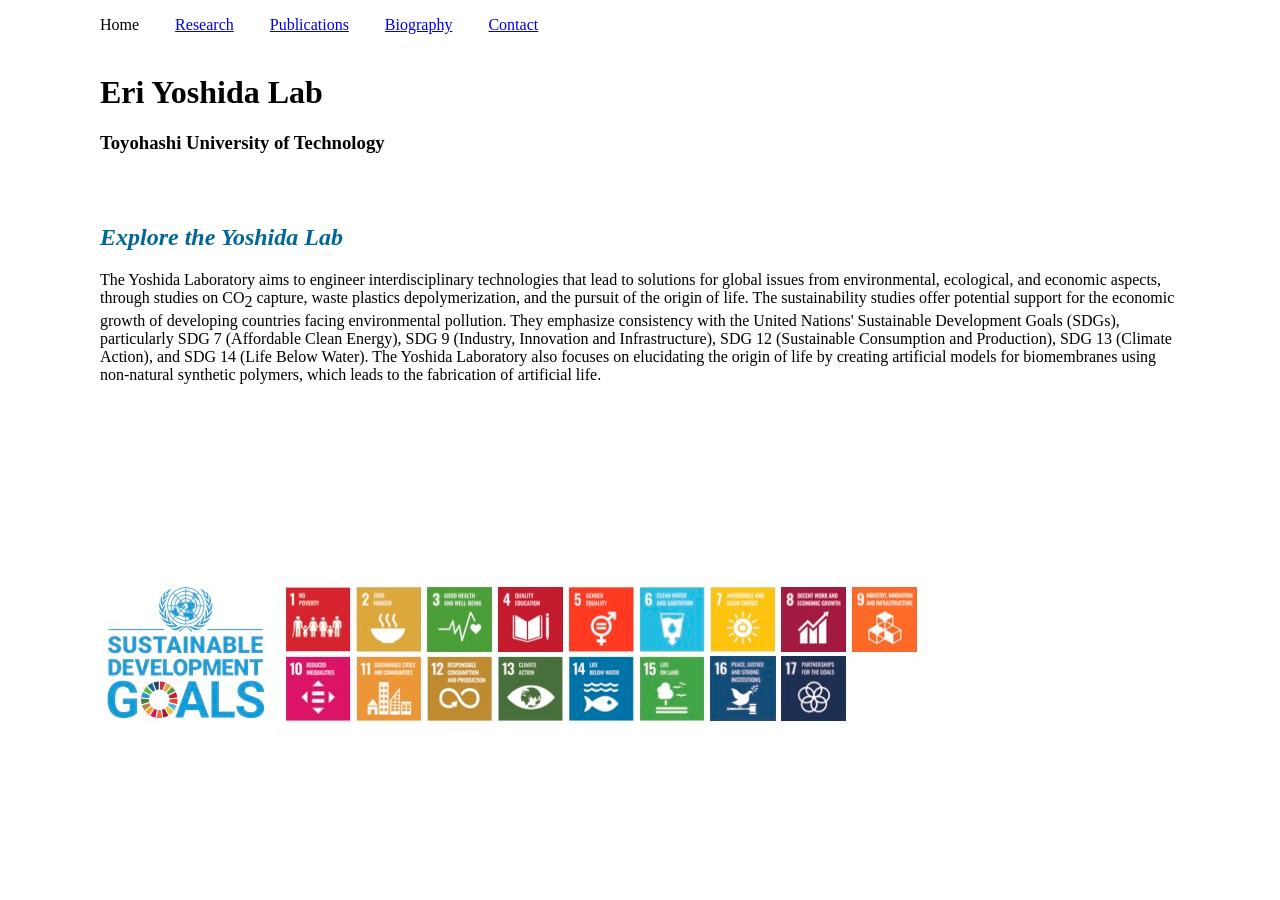
<file: index.html>
<!DOCTYPE HTML PUBLIC"-//W3C//DTD HTML 4.01 Transitional//EN"
"http://www.w3.org/TR/html4/loose.did">

<HTML>
<HEAD>
<STYLE type="text/css">
<!--
.sub{vertical-align:sub}
.italic{font-style:italic}
H2 {color:#006699}
-->
</STYLE>
</HEAD>
<META HTTP-EQUIV="Content-Type" CONTENT="text/html; charset=Shift_JIS">

<TITLE>Eri Yoshida Lab</TITLE>
<LINK rel="stylesheet" type="text/css" href="style.css">

</HEAD>
<BODY>
<P style="word-spacing:2em"><A>Home</A> <A href="Research.html">Research</A> <A href="Publications.html">Publications</A> <A href="Biography.html">Biography</A> <A href="Contact.html">Contact</A>

<P style="margin-top:40px">
<H1>Eri Yoshida Lab</H1>
<H3>Toyohashi University of Technology</H3>
</P>

<P style="margin-top:70px">
<H2 class="italic">Explore the Yoshida Lab</H2>
</P>

<P>
The Yoshida Laboratory aims to engineer interdisciplinary technologies that lead to solutions for global issues from environmental, ecological, and economic aspects, through studies on CO<SPAN class="sub">2</SPAN> capture, waste plastics depolymerization, and the pursuit of the origin of life.  The sustainability studies offer potential support for the economic growth of developing countries facing environmental pollution.  They emphasize consistency with the United Nations' Sustainable Development Goals (SDGs), particularly SDG 7 (Affordable Clean Energy), SDG 9 (Industry, Innovation and Infrastructure), SDG 12 (Sustainable Consumption and Production), SDG 13 (Climate Action), and SDG 14 (Life Below Water).  The Yoshida Laboratory also focuses on elucidating the origin of life by creating artificial models for biomembranes using non-natural synthetic polymers, which leads to the fabrication of artificial life.
</P>


<P style="margin-top:200px">
<IMG src="IMAGE/HP-Logo-ok.jpg" class="left">

</BODY>
</HTML>
</file>
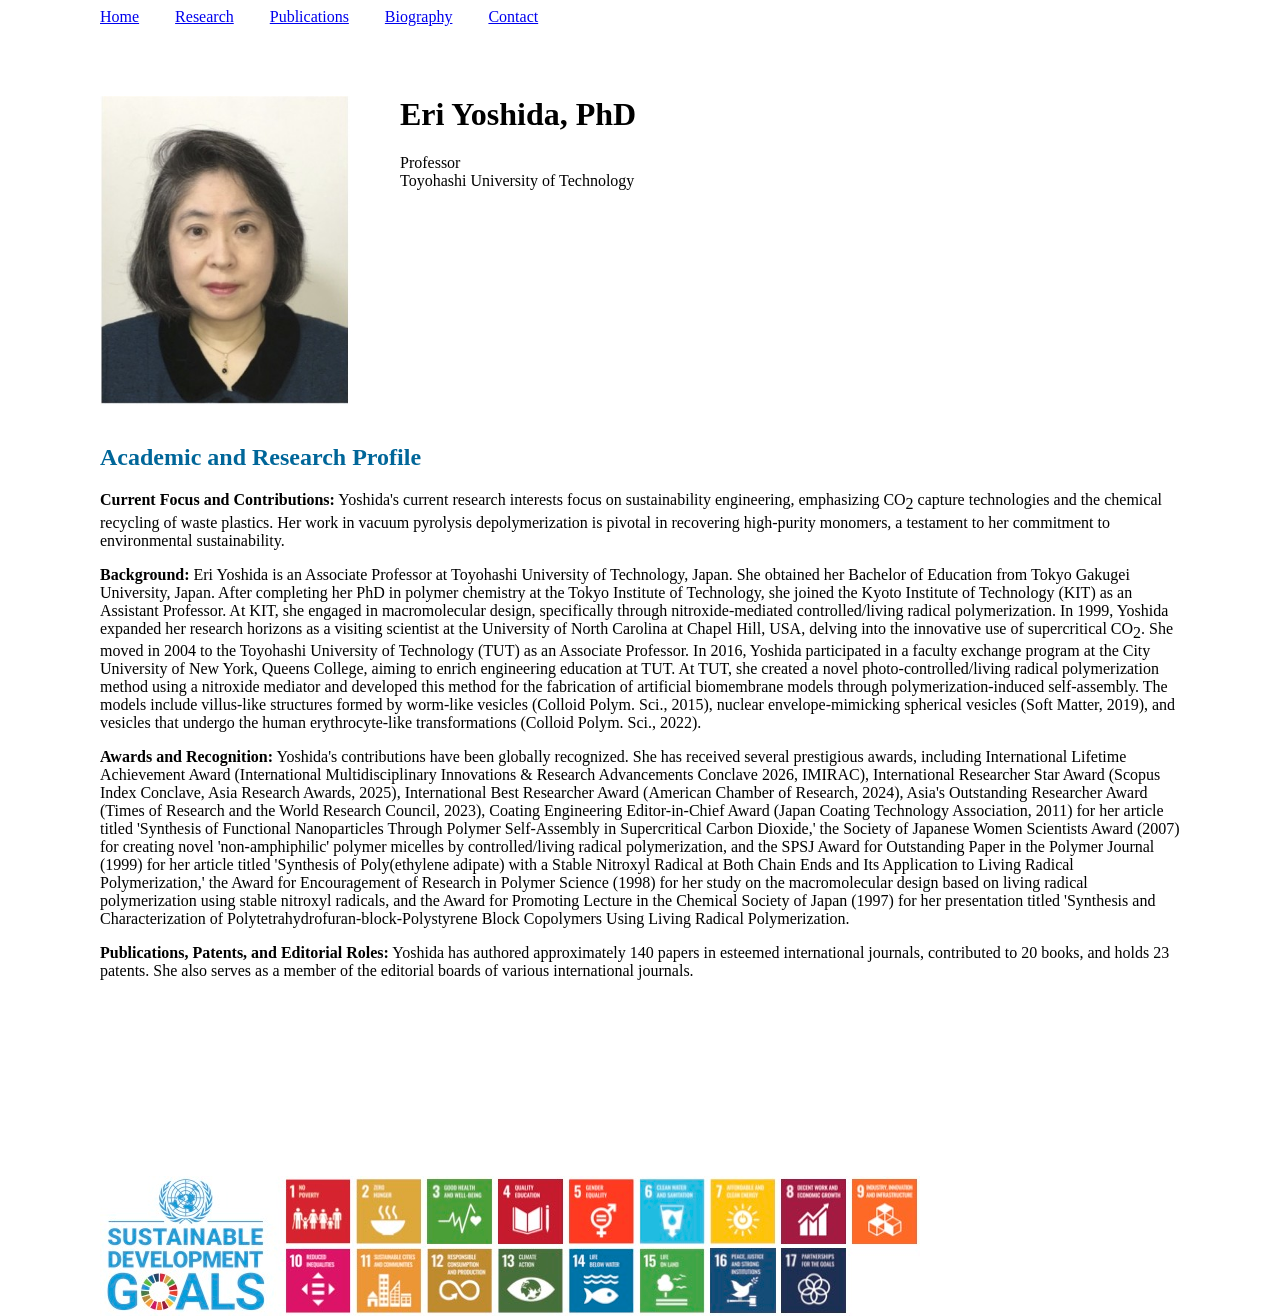
<file: Biography.html>
<HTML>
<HEAD>
<TITLE>People</TITLE>
<LINK rel="stylesheet" type="text/css" href="style.css">
<STYLE type="text/css">
<!--
.sub{vertical-align:sub}
.bold{font-weight:bold}
.left{float:left}
H2 {color:#006699}
-->
</STYLE>
</HEAD>
<BODY>
<P style="word-spacing:2em"> <A href="Home.html">Home</A> <A href="Research.html">Research</A> <A href="Publications.html">Publications</A> <A href="Biography.html">Biography</A> <A href="Contact.html">Contact</A>
</P>

<P style="margin-top:70px">
<IMG src="IMAGE/Eri.jpg" class="left" style="width:300px; height:auto;">

<P>
<H1>Eri Yoshida, PhD</H1>
<P>
Professor<BR>
Toyohashi University of Technology
</P>

<P style="clear:left"> <H2>Academic and Research Profile</H2> </P>

<P>
<SPAN class="bold">Current Focus and Contributions:</SPAN> Yoshida's current research interests focus on sustainability engineering, emphasizing CO<SPAN class="sub">2</SPAN> capture technologies and the chemical recycling of waste plastics.  Her work in vacuum pyrolysis depolymerization is pivotal in recovering high-purity monomers, a testament to her commitment to environmental sustainability.
</P>

<P>
<SPAN class="bold">Background:</SPAN> Eri Yoshida is an Associate Professor at Toyohashi University of Technology, Japan. She obtained her Bachelor of Education from Tokyo Gakugei University, Japan.  After completing her PhD in polymer chemistry at the Tokyo Institute of Technology, she joined the Kyoto Institute of Technology (KIT) as an Assistant Professor.  At KIT, she engaged in macromolecular design, specifically through nitroxide-mediated controlled/living radical polymerization.  In 1999, Yoshida expanded her research horizons as a visiting scientist at the University of North Carolina at Chapel Hill, USA, delving into the innovative use of supercritical CO<SPAN class="sub">2</SPAN>.  She moved in 2004 to the Toyohashi University of Technology (TUT) as an Associate Professor.  In 2016, Yoshida participated in a faculty exchange program at the City University of New York, Queens College, aiming to enrich engineering education at TUT.  At TUT, she created a novel photo-controlled/living radical polymerization method using a nitroxide mediator and developed this method for the fabrication of artificial biomembrane models through polymerization-induced self-assembly. The models include villus-like structures formed by worm-like vesicles (Colloid Polym. Sci., 2015), nuclear envelope-mimicking spherical vesicles (Soft Matter, 2019), and vesicles that undergo the human erythrocyte-like transformations (Colloid Polym. Sci., 2022).
</P>

<P>
<SPAN class="bold">Awards and Recognition:</SPAN> Yoshida's contributions have been globally recognized.  She has received several prestigious awards, including International Lifetime Achievement Award (International Multidisciplinary Innovations & Research Advancements Conclave 2026, IMIRAC), International Researcher Star Award (Scopus Index Conclave, Asia Research Awards, 2025), International Best Researcher Award (American Chamber of Research, 2024), Asia's Outstanding Researcher Award (Times of Research and the World Research Council, 2023), Coating Engineering Editor-in-Chief Award (Japan Coating Technology Association, 2011) for her article titled 'Synthesis of Functional Nanoparticles Through Polymer Self-Assembly in Supercritical Carbon Dioxide,' the Society of Japanese Women Scientists Award (2007) for creating novel 'non-amphiphilic' polymer micelles by controlled/living radical polymerization, and the SPSJ Award for Outstanding Paper in the Polymer Journal (1999) for her article titled 'Synthesis of Poly(ethylene adipate) with a Stable Nitroxyl Radical at Both Chain Ends and Its Application to Living Radical Polymerization,' the Award for Encouragement of Research in Polymer Science (1998) for her study on the macromolecular design based on living radical polymerization using stable nitroxyl radicals, and the Award for Promoting Lecture in the Chemical Society of Japan (1997) for her presentation titled 'Synthesis and Characterization of Polytetrahydrofuran-block-Polystyrene Block Copolymers Using Living Radical Polymerization.
</P>

<P>
<SPAN class="bold">Publications, Patents, and Editorial Roles:</SPAN> Yoshida has authored approximately 140 papers in esteemed international journals, contributed to 20 books, and holds 23 patents. She also serves as a member of the editorial boards of various international journals.
</P>

<BR>
<BR>
<BR>
<BR>
<BR>
<BR>
<BR>
<BR>
<BR>
<BR>
<IMG src="IMAGE/HP-Logo-ok.jpg" class="left">
</BODY>
</HTML>
</file>
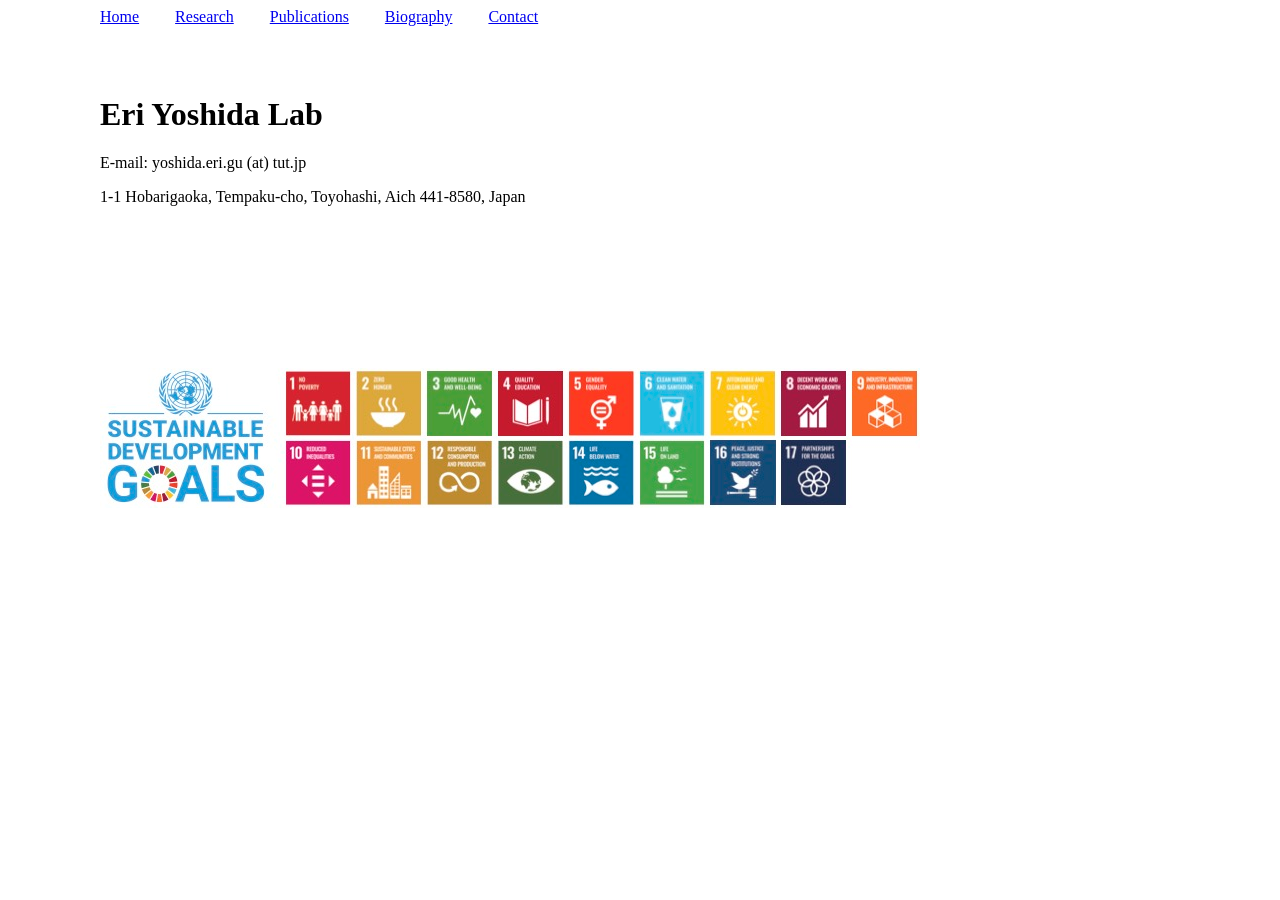
<file: Contact.html>
<HTML>
<HEAD>

<TITLE>Contact</TITLE>
<LINK rel="stylesheet" type="text/css" href="style.css">

</HEAD>
<BODY>
<P style="word-spacing:2em"> <A href="Home.html">Home</A> <A href="Research.html">Research</A> <A href="Publications.html">Publications</A> <A href="Biography.html">Biography</A> <A href="Contact.html">Contact</A>
</P>

<P style="margin-top:70px">
<H1>Eri Yoshida Lab</H1>
E-mail: yoshida.eri.gu (at) tut.jp
</P>
<P>
1-1 Hobarigaoka, Tempaku-cho, Toyohashi, Aich 441-8580, Japan</H3
</P>

<BR>
<BR>
<BR>
<BR>
<BR>
<BR>
<BR>
<BR>
<BR>
<BR>
<IMG src="IMAGE/HP-Logo-ok.jpg" class="left">
</BODY>
</HTML>
</file>
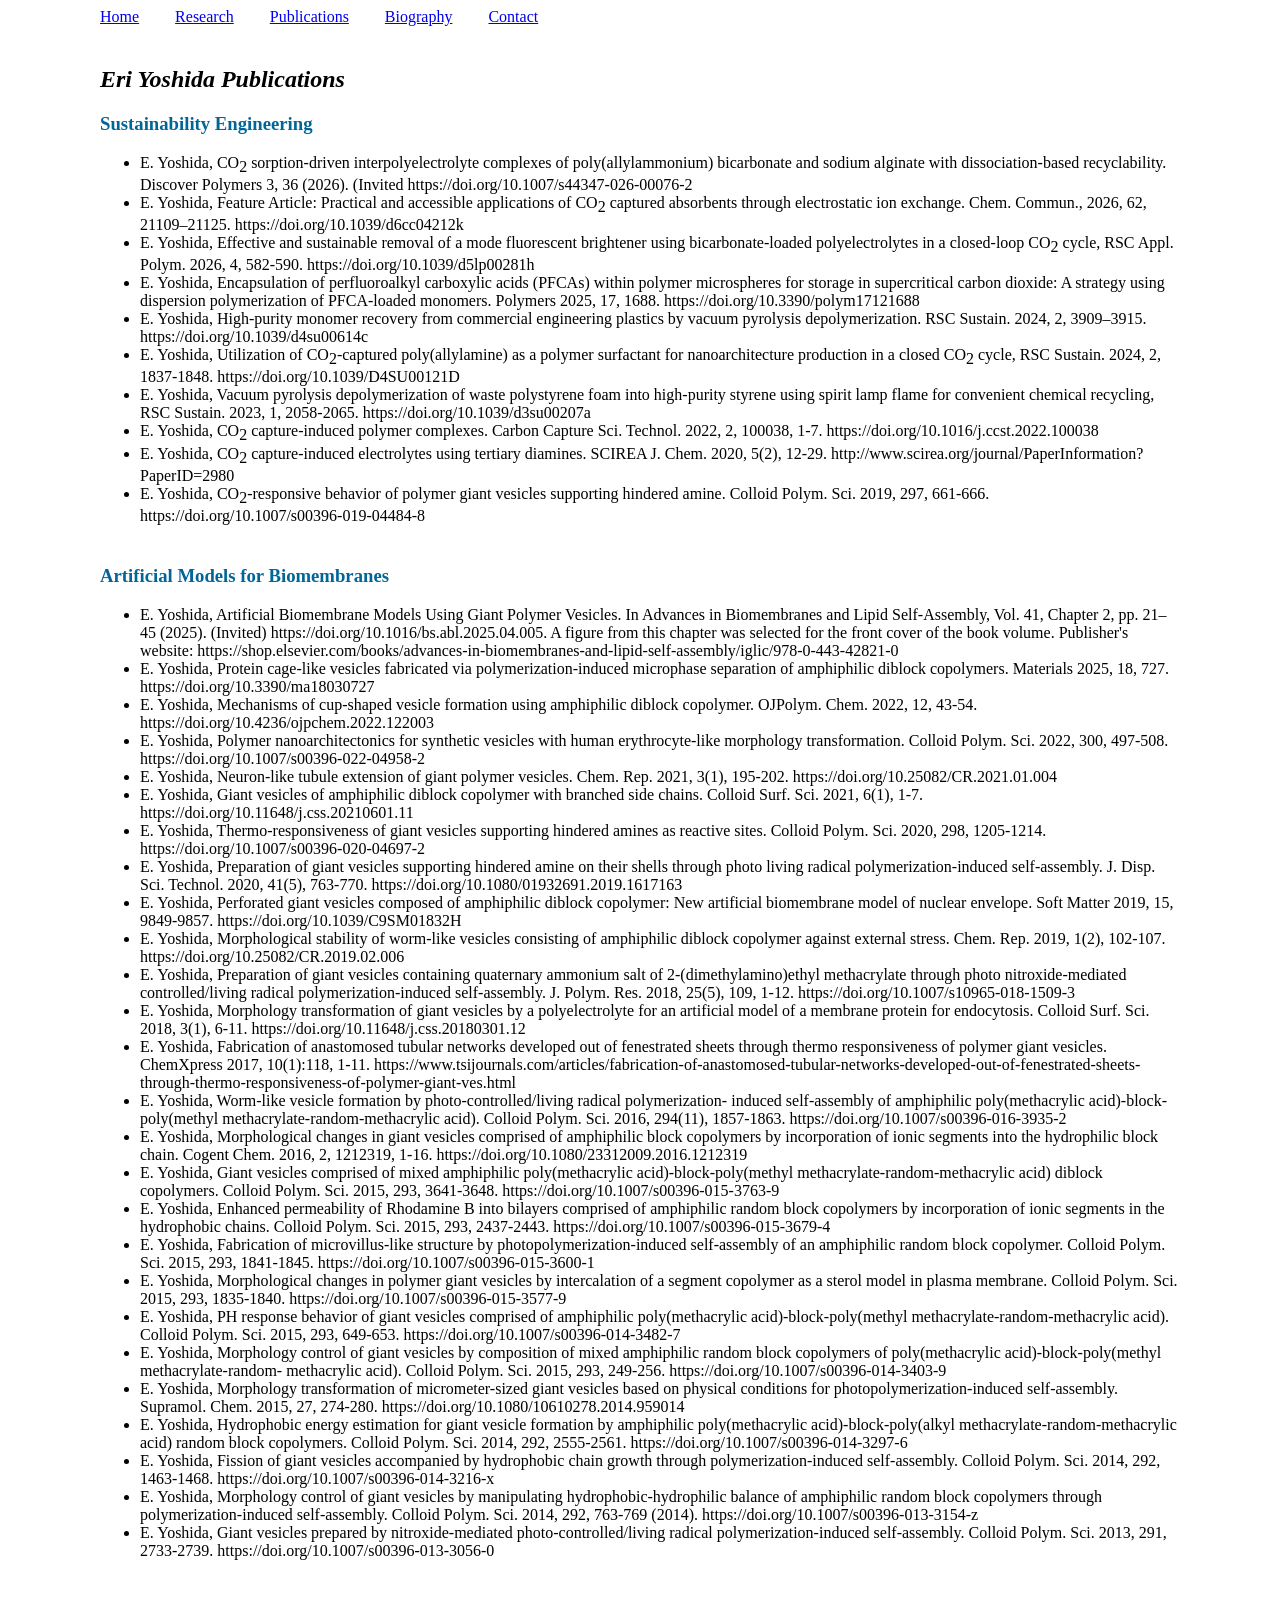
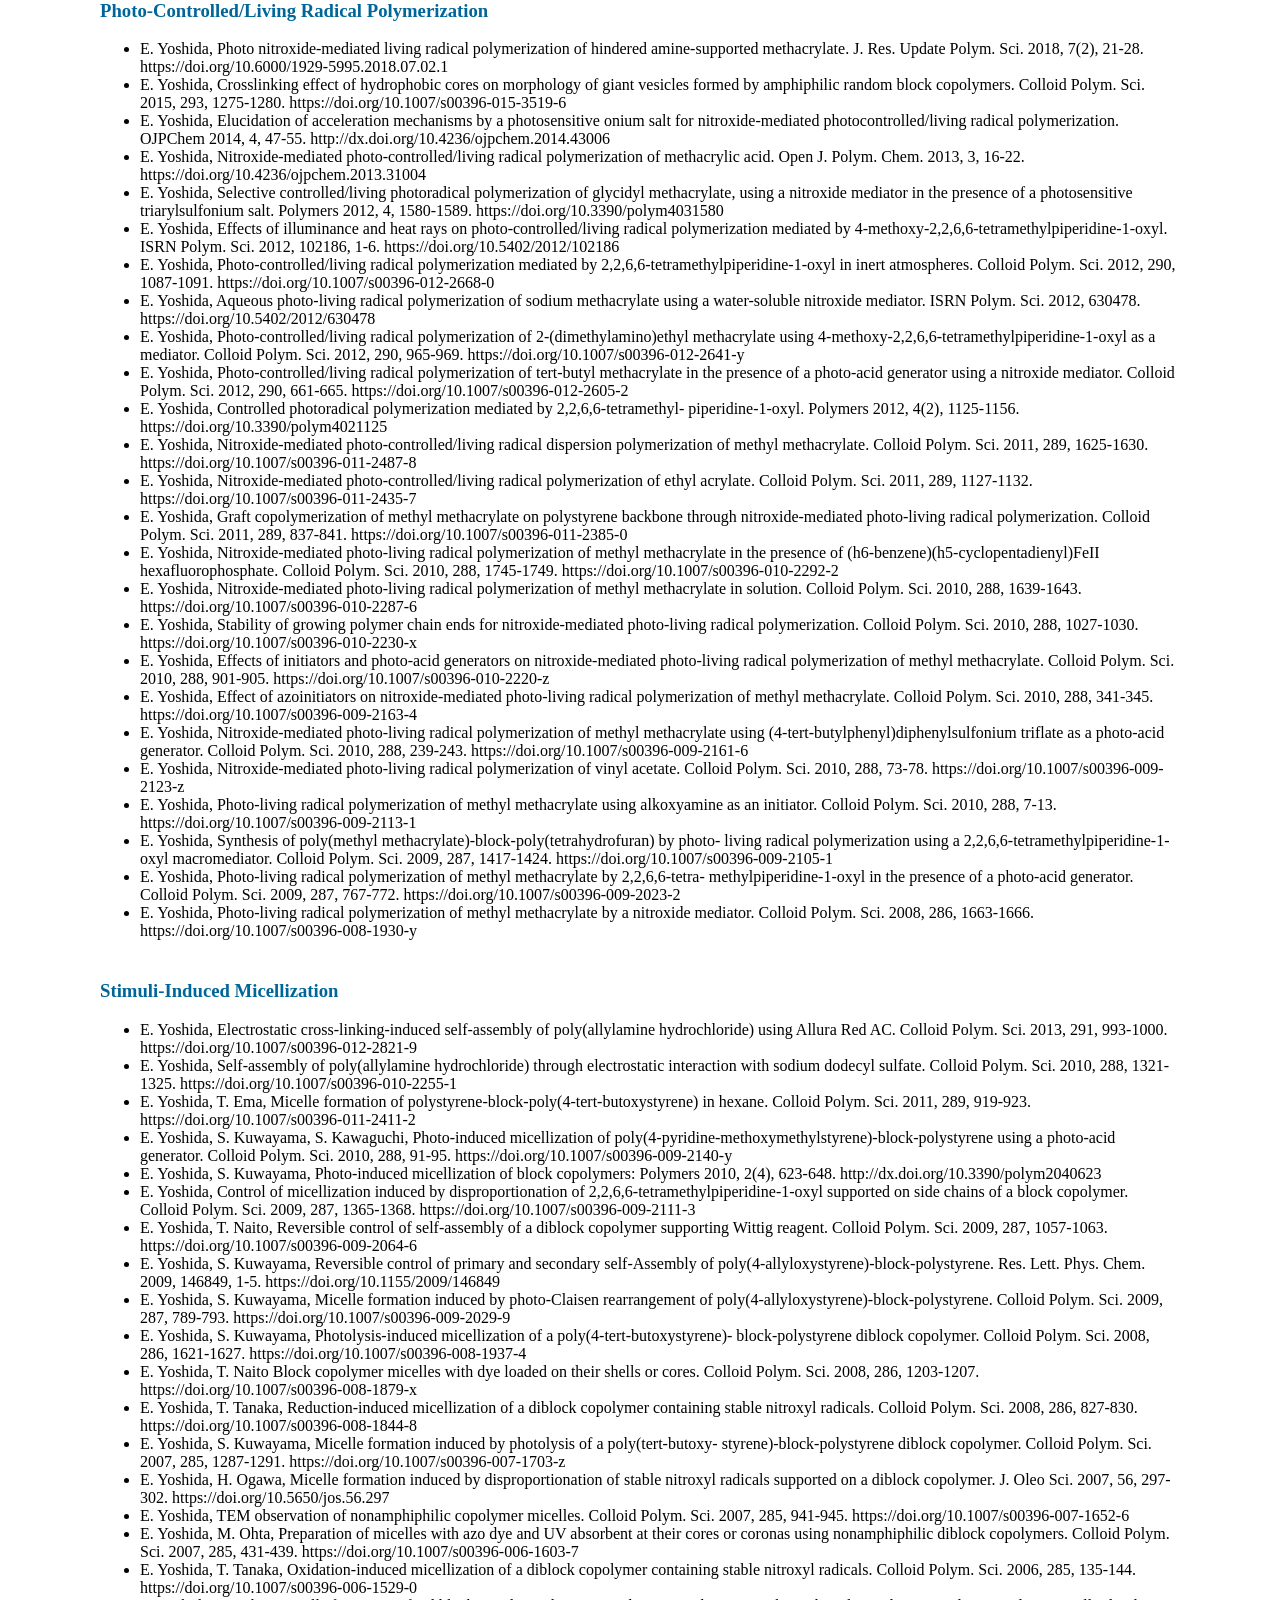
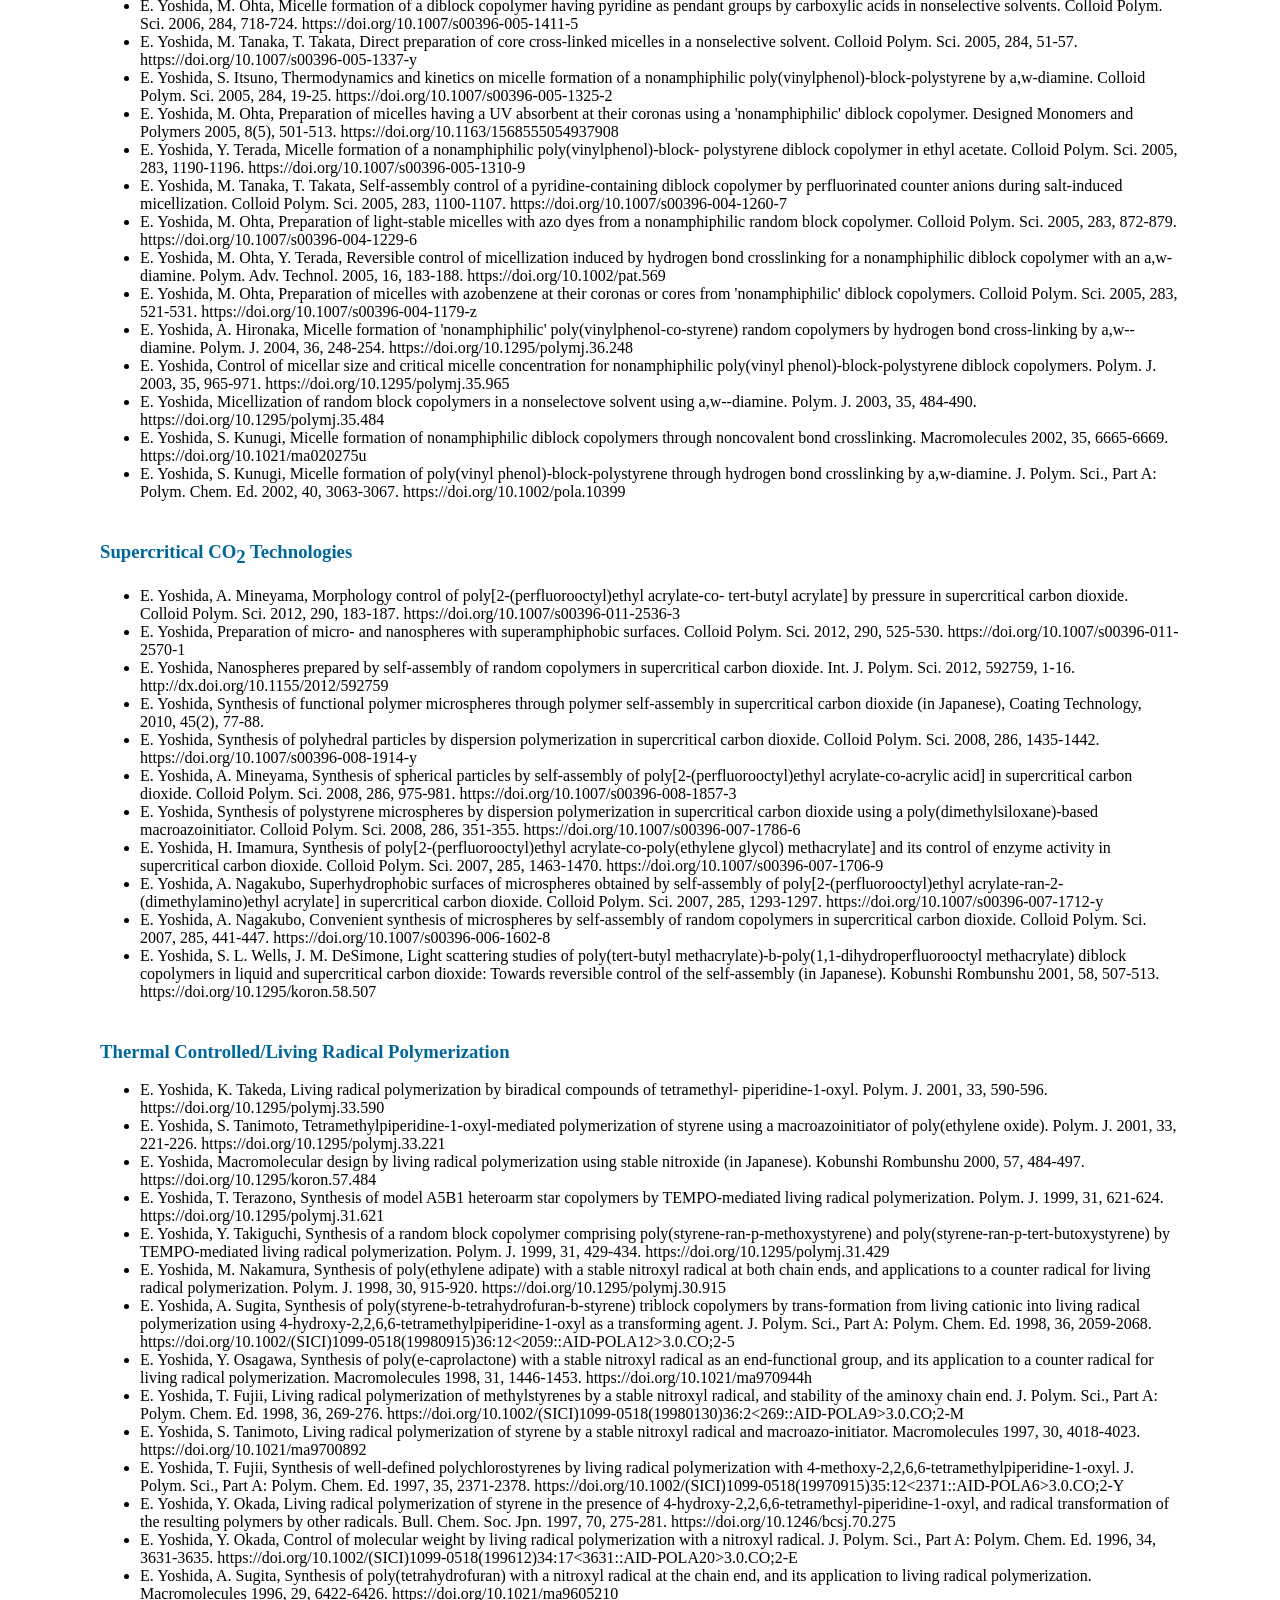
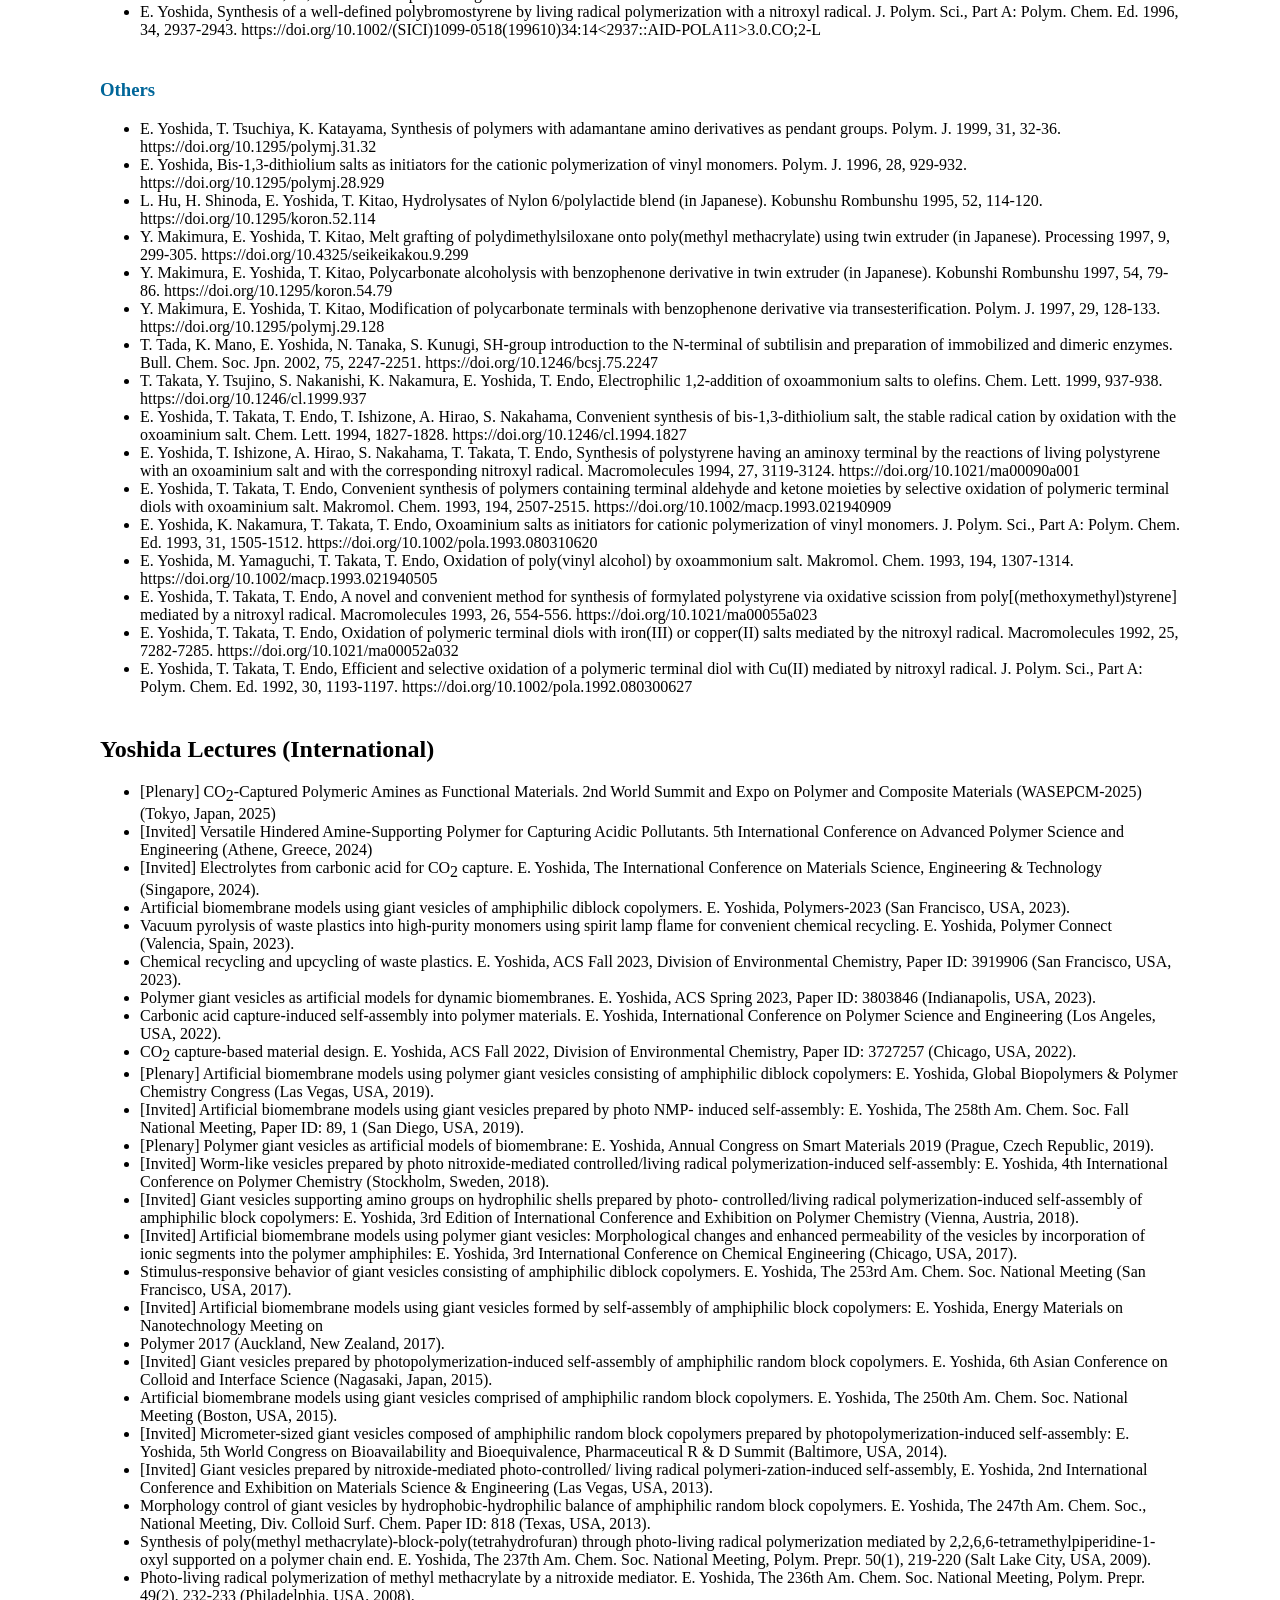
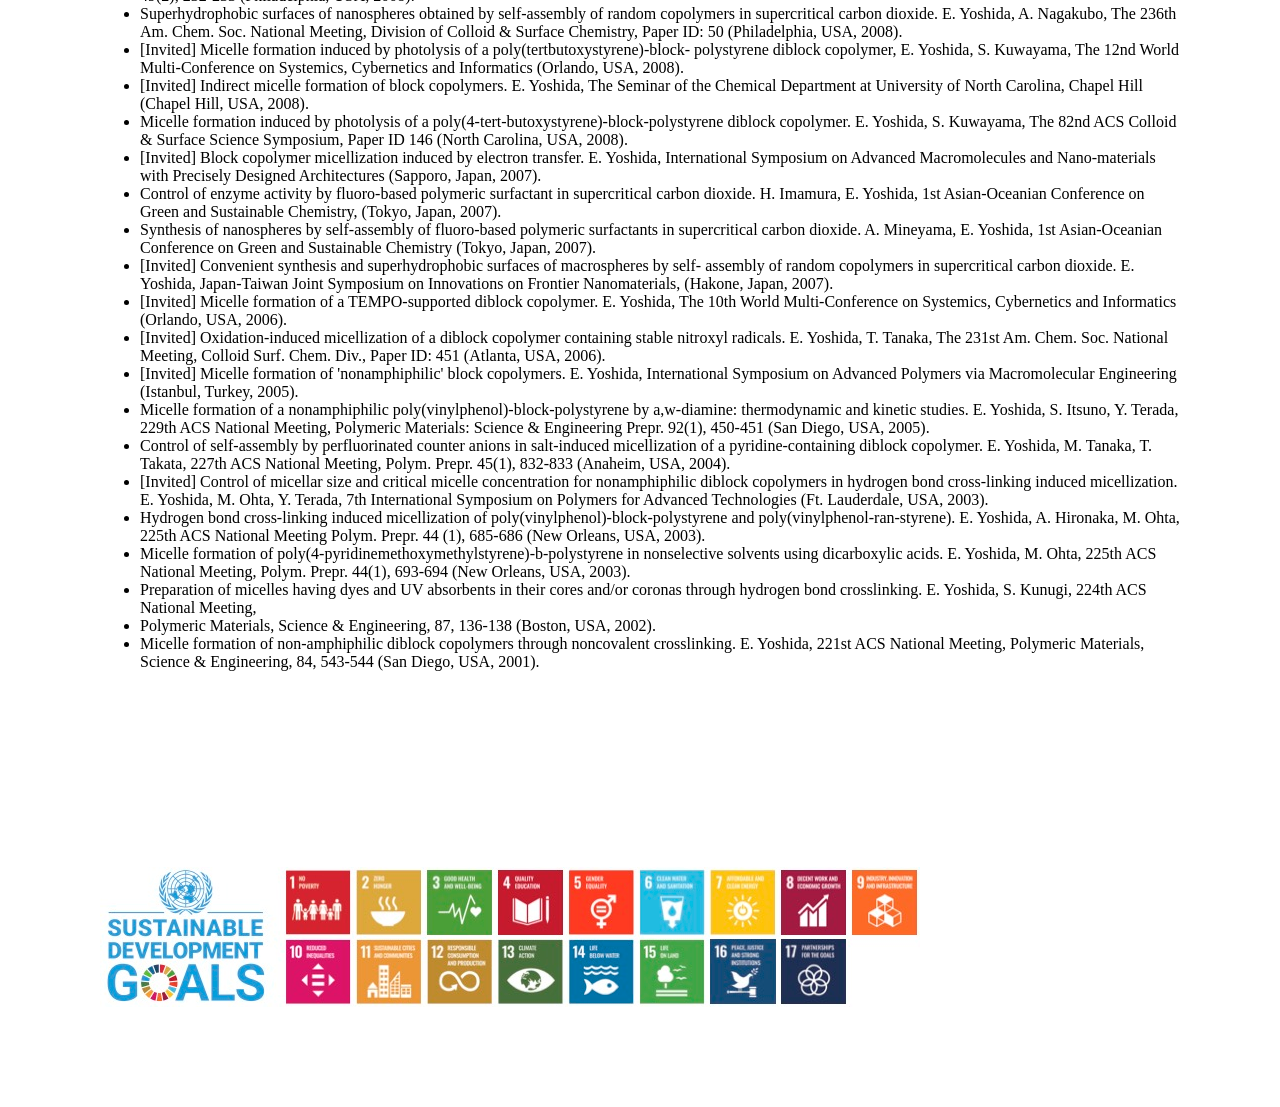
<file: Publications.html>
<HTML>
<HEAD>
<STYLE type="text/css">
<!--
.sub{vertical-align:sub}
.italic{font-style:italic}
H3 {color:#006699}

-->
</STYLE>
</HEAD>

<TITLE>Publications</TITLE>

<LINK rel="stylesheet" type="text/css" href="style.css">
</HEAD>
<BODY>
<P style="word-spacing:2em"> <A href="Home.html">Home</A> <A href="Research.html">Research</A> <A href="Publications.html">Publications</A> <A href="Biography.html">Biography</A> <A href="Contact.html">Contact</A>
</P>

<P style="margin-top:40px">
<H2 class="italic">Eri Yoshida Publications </H2>
<H3>Sustainability Engineering</H3>

<UL>
<LI>E. Yoshida, CO<SPAN class="sub">2</SPAN> sorption-driven interpolyelectrolyte complexes of poly(allylammonium) bicarbonate and sodium alginate with dissociation-based recyclability. Discover Polymers 3, 36 (2026). (Invited https://doi.org/10.1007/s44347-026-00076-2<BR>
<LI>E. Yoshida, Feature Article: Practical and accessible applications of CO<SPAN class="sub">2</SPAN> captured absorbents through electrostatic ion exchange. Chem. Commun., 2026, 62, 21109–21125. https://doi.org/10.1039/d6cc04212k<BR>
<LI>E. Yoshida, Effective and sustainable removal of a mode fluorescent brightener using bicarbonate-loaded polyelectrolytes in a closed-loop CO<SPAN class="sub">2</SPAN> cycle, RSC Appl. Polym. 2026, 4, 582-590. https://doi.org/10.1039/d5lp00281h<BR>
<LI>E. Yoshida, Encapsulation of perfluoroalkyl carboxylic acids (PFCAs) within polymer microspheres for storage in supercritical carbon dioxide: A strategy using dispersion polymerization of PFCA-loaded monomers. Polymers 2025, 17, 1688. https://doi.org/10.3390/polym17121688<BR>
<LI>E. Yoshida, High-purity monomer recovery from commercial engineering plastics by vacuum pyrolysis depolymerization. RSC Sustain. 2024, 2, 3909–3915. https://doi.org/10.1039/d4su00614c<BR>
<LI>E. Yoshida, Utilization of CO<SPAN class="sub">2</SPAN>-captured poly(allylamine) as a polymer surfactant for nanoarchitecture production in a closed CO<SPAN class="sub">2</SPAN> cycle, RSC Sustain. 2024, 2, 1837-1848. https://doi.org/10.1039/D4SU00121D<BR>
<LI>E. Yoshida, Vacuum pyrolysis depolymerization of waste polystyrene foam into high-purity styrene using spirit lamp flame for convenient chemical recycling, RSC Sustain. 2023, 1, 2058-2065. https://doi.org/10.1039/d3su00207a<BR>
<LI>E. Yoshida, CO<SPAN class="sub">2</SPAN> capture-induced polymer complexes. Carbon Capture Sci. Technol. 2022, 2, 100038, 1-7. https://doi.org/10.1016/j.ccst.2022.100038<BR>
<LI>E. Yoshida, CO<SPAN class="sub">2</SPAN> capture-induced electrolytes using tertiary diamines. SCIREA J. Chem. 2020, 5(2), 12-29. http://www.scirea.org/journal/PaperInformation?PaperID=2980<BR>
<LI>E. Yoshida, CO<SPAN class="sub">2</SPAN>-responsive behavior of polymer giant vesicles supporting hindered amine.  Colloid Polym. Sci. 2019, 297, 661-666. https://doi.org/10.1007/s00396-019-04484-8<BR>
</UL>

<P style="margin-top:40px">
<H3>Artificial Models for Biomembranes</H3>
</P>

<P>
<UL>
<LI>E. Yoshida, Artificial Biomembrane Models Using Giant Polymer Vesicles. In Advances in Biomembranes and Lipid Self-Assembly, Vol. 41, Chapter 2, pp. 21–45 (2025). (Invited) https://doi.org/10.1016/bs.abl.2025.04.005. A figure from this chapter was selected for the front cover of the book volume. Publisher's website: https://shop.elsevier.com/books/advances-in-biomembranes-and-lipid-self-assembly/iglic/978-0-443-42821-0<BR>
<LI>E. Yoshida, Protein cage-like vesicles fabricated via polymerization-induced microphase separation of amphiphilic diblock copolymers. Materials 2025, 18, 727. https://doi.org/10.3390/ma18030727<BR>
<LI>E. Yoshida, Mechanisms of cup-shaped vesicle formation using amphiphilic diblock copolymer. OJPolym. Chem. 2022, 12, 43-54. https://doi.org/10.4236/ojpchem.2022.122003<BR>
<LI>E. Yoshida, Polymer nanoarchitectonics for synthetic vesicles with human erythrocyte-like morphology transformation. Colloid Polym. Sci. 2022, 300, 497-508. https://doi.org/10.1007/s00396-022-04958-2<BR>
<LI>E. Yoshida, Neuron-like tubule extension of giant polymer vesicles. Chem. Rep. 2021, 3(1), 195-202. https://doi.org/10.25082/CR.2021.01.004<BR>
<LI>E. Yoshida, Giant vesicles of amphiphilic diblock copolymer with branched side chains. Colloid Surf. Sci. 2021, 6(1), 1-7. https://doi.org/10.11648/j.css.20210601.11<BR>
<LI>E. Yoshida, Thermo-responsiveness of giant vesicles supporting hindered amines as reactive sites. Colloid Polym. Sci. 2020, 298, 1205-1214. https://doi.org/10.1007/s00396-020-04697-2<BR>
<LI>E. Yoshida, Preparation of giant vesicles supporting hindered amine on their shells through photo living radical polymerization-induced self-assembly. J. Disp. Sci. Technol. 2020, 41(5), 763-770. https://doi.org/10.1080/01932691.2019.1617163<BR>
<LI>E. Yoshida, Perforated giant vesicles composed of amphiphilic diblock copolymer: New artificial biomembrane model of nuclear envelope. Soft Matter 2019, 15, 9849-9857. https://doi.org/10.1039/C9SM01832H<BR>
<LI>E. Yoshida, Morphological stability of worm-like vesicles consisting of amphiphilic diblock copolymer against external stress. Chem. Rep. 2019, 1(2), 102-107. https://doi.org/10.25082/CR.2019.02.006<BR>
<LI>E. Yoshida, Preparation of giant vesicles containing quaternary ammonium salt of 2-(dimethylamino)ethyl methacrylate through photo nitroxide-mediated controlled/living radical polymerization-induced self-assembly. J. Polym. Res. 2018, 25(5), 109, 1-12.  https://doi.org/10.1007/s10965-018-1509-3<BR> 
<LI>E. Yoshida, Morphology transformation of giant vesicles by a polyelectrolyte for an artificial model of a membrane protein for endocytosis. Colloid Surf. Sci. 2018, 3(1), 6-11.  https://doi.org/10.11648/j.css.20180301.12<BR>
<LI>E. Yoshida, Fabrication of anastomosed tubular networks developed out of fenestrated sheets through thermo responsiveness of polymer giant vesicles. ChemXpress 2017, 10(1):118, 1-11.  https://www.tsijournals.com/articles/fabrication-of-anastomosed-tubular-networks-developed-out-of-fenestrated-sheets-through-thermo-responsiveness-of-polymer-giant-ves.html<BR>
<LI>E. Yoshida, Worm-like vesicle formation by photo-controlled/living radical polymerization- induced self-assembly of amphiphilic poly(methacrylic acid)-block-poly(methyl methacrylate-random-methacrylic acid). Colloid Polym. Sci. 2016, 294(11), 1857-1863. https://doi.org/10.1007/s00396-016-3935-2<BR>
<LI>E. Yoshida, Morphological changes in giant vesicles comprised of amphiphilic block copolymers by incorporation of ionic segments into the hydrophilic block chain. Cogent Chem. 2016, 2, 1212319, 1-16. https://doi.org/10.1080/23312009.2016.1212319<BR>
<LI>E. Yoshida, Giant vesicles comprised of mixed amphiphilic poly(methacrylic acid)-block-poly(methyl methacrylate-random-methacrylic acid) diblock copolymers. Colloid Polym. Sci. 2015, 293, 3641-3648. https://doi.org/10.1007/s00396-015-3763-9<BR>
<LI>E. Yoshida, Enhanced permeability of Rhodamine B into bilayers comprised of amphiphilic random block copolymers by incorporation of ionic segments in the hydrophobic chains. Colloid Polym. Sci. 2015, 293, 2437-2443. https://doi.org/10.1007/s00396-015-3679-4<BR>
<LI>E. Yoshida, Fabrication of microvillus-like structure by photopolymerization-induced self-assembly of an amphiphilic random block copolymer. Colloid Polym. Sci. 2015, 293, 1841-1845. https://doi.org/10.1007/s00396-015-3600-1<BR>
<LI>E. Yoshida, Morphological changes in polymer giant vesicles by intercalation of a segment copolymer as a sterol model in plasma membrane. Colloid Polym. Sci. 2015, 293, 1835-1840. https://doi.org/10.1007/s00396-015-3577-9<BR>
<LI>E. Yoshida, PH response behavior of giant vesicles comprised of amphiphilic poly(methacrylic acid)-block-poly(methyl methacrylate-random-methacrylic acid). Colloid Polym. Sci. 2015, 293, 649-653. https://doi.org/10.1007/s00396-014-3482-7<BR>
<LI>E. Yoshida, Morphology control of giant vesicles by composition of mixed amphiphilic random block copolymers of poly(methacrylic acid)-block-poly(methyl methacrylate-random- methacrylic acid). Colloid Polym. Sci. 2015, 293, 249-256. https://doi.org/10.1007/s00396-014-3403-9<BR>
<LI>E. Yoshida, Morphology transformation of micrometer-sized giant vesicles based on physical conditions for photopolymerization-induced self-assembly. Supramol. Chem. 2015, 27, 274-280. https://doi.org/10.1080/10610278.2014.959014<BR>
<LI>E. Yoshida, Hydrophobic energy estimation for giant vesicle formation by amphiphilic poly(methacrylic acid)-block-poly(alkyl methacrylate-random-methacrylic acid) random block copolymers. Colloid Polym. Sci. 2014, 292, 2555-2561. https://doi.org/10.1007/s00396-014-3297-6<BR>
<LI>E. Yoshida, Fission of giant vesicles accompanied by hydrophobic chain growth through polymerization-induced self-assembly. Colloid Polym. Sci. 2014, 292, 1463-1468.  https://doi.org/10.1007/s00396-014-3216-x<BR>
<LI>E. Yoshida, Morphology control of giant vesicles by manipulating hydrophobic-hydrophilic balance of amphiphilic random block copolymers through polymerization-induced self-assembly. Colloid Polym. Sci. 2014, 292, 763-769 (2014). https://doi.org/10.1007/s00396-013-3154-z<BR>
<LI>E. Yoshida, Giant vesicles prepared by nitroxide-mediated photo-controlled/living radical polymerization-induced self-assembly. Colloid Polym. Sci. 2013, 291, 2733-2739.  https://doi.org/10.1007/s00396-013-3056-0<BR>
</UL>
</P>

<P style="margin-top:40px">
<H3>Photo-Controlled/Living Radical Polymerization</H3>
</P>
<P>
<UL>
<LI>E. Yoshida, Photo nitroxide-mediated living radical polymerization of hindered amine-supported methacrylate. J. Res. Update Polym. Sci. 2018, 7(2), 21-28. https://doi.org/10.6000/1929-5995.2018.07.02.1<BR>
<LI>E. Yoshida, Crosslinking effect of hydrophobic cores on morphology of giant vesicles formed by amphiphilic random block copolymers. Colloid Polym. Sci. 2015, 293, 1275-1280.  https://doi.org/10.1007/s00396-015-3519-6<BR>
<LI>E. Yoshida, Elucidation of acceleration mechanisms by a photosensitive onium salt for nitroxide-mediated photocontrolled/living radical polymerization. OJPChem 2014, 4, 47-55.  http://dx.doi.org/10.4236/ojpchem.2014.43006<BR>
<LI>E. Yoshida, Nitroxide-mediated photo-controlled/living radical polymerization of methacrylic acid. Open J. Polym. Chem. 2013, 3, 16-22. https://doi.org/10.4236/ojpchem.2013.31004<BR>
<LI>E. Yoshida, Selective controlled/living photoradical polymerization of glycidyl methacrylate, using a nitroxide mediator in the presence of a photosensitive triarylsulfonium salt. Polymers 2012, 4, 1580-1589. https://doi.org/10.3390/polym4031580<BR>
<LI>E. Yoshida, Effects of illuminance and heat rays on photo-controlled/living radical polymerization mediated by 4-methoxy-2,2,6,6-tetramethylpiperidine-1-oxyl. ISRN Polym. Sci. 2012, 102186, 1-6. https://doi.org/10.5402/2012/102186<BR>
<LI>E. Yoshida, Photo-controlled/living radical polymerization mediated by 2,2,6,6-tetramethylpiperidine-1-oxyl in inert atmospheres. Colloid Polym. Sci. 2012, 290, 1087-1091. https://doi.org/10.1007/s00396-012-2668-0<BR> 
<LI>E. Yoshida, Aqueous photo-living radical polymerization of sodium methacrylate using a water-soluble nitroxide mediator. ISRN Polym. Sci. 2012, 630478.  https://doi.org/10.5402/2012/630478<BR>
<LI>E. Yoshida, Photo-controlled/living radical polymerization of 2-(dimethylamino)ethyl methacrylate using 4-methoxy-2,2,6,6-tetramethylpiperidine-1-oxyl as a mediator. Colloid Polym. Sci. 2012, 290, 965-969. https://doi.org/10.1007/s00396-012-2641-y<BR>
<LI>E. Yoshida, Photo-controlled/living radical polymerization of tert-butyl methacrylate in the presence of a photo-acid generator using a nitroxide mediator. Colloid Polym. Sci. 2012, 290, 661-665. https://doi.org/10.1007/s00396-012-2605-2<BR>
<LI>E. Yoshida, Controlled photoradical polymerization mediated by 2,2,6,6-tetramethyl- piperidine-1-oxyl. Polymers 2012, 4(2), 1125-1156. https://doi.org/10.3390/polym4021125<BR>
<LI>E. Yoshida, Nitroxide-mediated photo-controlled/living radical dispersion polymerization of methyl methacrylate. Colloid Polym. Sci. 2011, 289, 1625-1630.  https://doi.org/10.1007/s00396-011-2487-8<BR> 
<LI>E. Yoshida, Nitroxide-mediated photo-controlled/living radical polymerization of ethyl acrylate. Colloid Polym. Sci. 2011, 289, 1127-1132. https://doi.org/10.1007/s00396-011-2435-7<BR>
<LI>E. Yoshida, Graft copolymerization of methyl methacrylate on polystyrene backbone through nitroxide-mediated photo-living radical polymerization. Colloid Polym. Sci. 2011, 289, 837-841. https://doi.org/10.1007/s00396-011-2385-0<BR>
<LI>E. Yoshida, Nitroxide-mediated photo-living radical polymerization of methyl methacrylate in the presence of (h6-benzene)(h5-cyclopentadienyl)FeII hexafluorophosphate. Colloid Polym. Sci. 2010, 288, 1745-1749. https://doi.org/10.1007/s00396-010-2292-2<BR>
<LI>E. Yoshida, Nitroxide-mediated photo-living radical polymerization of methyl methacrylate in solution. Colloid Polym. Sci. 2010, 288, 1639-1643. https://doi.org/10.1007/s00396-010-2287-6<BR>
<LI>E. Yoshida, Stability of growing polymer chain ends for nitroxide-mediated photo-living radical polymerization. Colloid Polym. Sci. 2010, 288, 1027-1030. https://doi.org/10.1007/s00396-010-2230-x<BR>
<LI>E. Yoshida, Effects of initiators and photo-acid generators on nitroxide-mediated photo-living radical polymerization of methyl methacrylate. Colloid Polym. Sci. 2010, 288, 901-905. https://doi.org/10.1007/s00396-010-2220-z<BR>
<LI>E. Yoshida, Effect of azoinitiators on nitroxide-mediated photo-living radical polymerization of methyl methacrylate. Colloid Polym. Sci. 2010, 288, 341-345. https://doi.org/10.1007/s00396-009-2163-4<BR>
<LI>E. Yoshida, Nitroxide-mediated photo-living radical polymerization of methyl methacrylate using (4-tert-butylphenyl)diphenylsulfonium triflate as a photo-acid generator. Colloid Polym. Sci. 2010, 288, 239-243. https://doi.org/10.1007/s00396-009-2161-6<BR>
<LI>E. Yoshida, Nitroxide-mediated photo-living radical polymerization of vinyl acetate. Colloid Polym. Sci. 2010, 288, 73-78. https://doi.org/10.1007/s00396-009-2123-z<BR>
<LI>E. Yoshida, Photo-living radical polymerization of methyl methacrylate using alkoxyamine as an initiator. Colloid Polym. Sci. 2010, 288, 7-13. https://doi.org/10.1007/s00396-009-2113-1<BR> 
<LI>E. Yoshida, Synthesis of poly(methyl methacrylate)-block-poly(tetrahydrofuran) by photo- living radical polymerization using a 2,2,6,6-tetramethylpiperidine-1-oxyl macromediator. Colloid Polym. Sci. 2009, 287, 1417-1424. https://doi.org/10.1007/s00396-009-2105-1<BR>
<LI>E. Yoshida, Photo-living radical polymerization of methyl methacrylate by 2,2,6,6-tetra- methylpiperidine-1-oxyl in the presence of a photo-acid generator. Colloid Polym. Sci. 2009, 287, 767-772. https://doi.org/10.1007/s00396-009-2023-2<BR> 
<LI>E. Yoshida, Photo-living radical polymerization of methyl methacrylate by a nitroxide mediator. Colloid Polym. Sci. 2008, 286, 1663-1666. https://doi.org/10.1007/s00396-008-1930-y<BR>
</UL>
</P>

<P style="margin-top:40px">
<H3>Stimuli-Induced Micellization</H3>
</P>
<P>
<UL>
<LI>E. Yoshida, Electrostatic cross-linking-induced self-assembly of poly(allylamine hydrochloride) using Allura Red AC. Colloid Polym. Sci. 2013, 291, 993-1000.  https://doi.org/10.1007/s00396-012-2821-9<BR>
<LI>E. Yoshida, Self-assembly of poly(allylamine hydrochloride) through electrostatic interaction with sodium dodecyl sulfate. Colloid Polym. Sci. 2010, 288, 1321-1325. https://doi.org/10.1007/s00396-010-2255-1<BR>
<LI>E. Yoshida, T. Ema, Micelle formation of polystyrene-block-poly(4-tert-butoxystyrene) in hexane. Colloid Polym. Sci. 2011, 289, 919-923. https://doi.org/10.1007/s00396-011-2411-2<BR>
<LI>E. Yoshida, S. Kuwayama, S. Kawaguchi, Photo-induced micellization of poly(4-pyridine-methoxymethylstyrene)-block-polystyrene using a photo-acid generator. Colloid Polym. Sci. 2010, 288, 91-95. https://doi.org/10.1007/s00396-009-2140-y<BR>
<LI>E. Yoshida, S. Kuwayama, Photo-induced micellization of block copolymers: Polymers 2010, 2(4), 623-648. http://dx.doi.org/10.3390/polym2040623<BR>
<LI>E. Yoshida, Control of micellization induced by disproportionation of 2,2,6,6-tetramethylpiperidine-1-oxyl supported on side chains of a block copolymer. Colloid Polym. Sci. 2009, 287, 1365-1368. https://doi.org/10.1007/s00396-009-2111-3<BR> 
<LI>E. Yoshida, T. Naito, Reversible control of self-assembly of a diblock copolymer supporting Wittig reagent. Colloid Polym. Sci. 2009, 287, 1057-1063. https://doi.org/10.1007/s00396-009-2064-6<BR>
<LI>E. Yoshida, S. Kuwayama, Reversible control of primary and secondary self-Assembly of poly(4-allyloxystyrene)-block-polystyrene. Res. Lett. Phys. Chem. 2009, 146849, 1-5. https://doi.org/10.1155/2009/146849<BR>
<LI>E. Yoshida, S. Kuwayama, Micelle formation induced by photo-Claisen rearrangement of poly(4-allyloxystyrene)-block-polystyrene. Colloid Polym. Sci. 2009, 287, 789-793. https://doi.org/10.1007/s00396-009-2029-9<BR> 
<LI>E. Yoshida, S. Kuwayama, Photolysis-induced micellization of a poly(4-tert-butoxystyrene)- block-polystyrene diblock copolymer. Colloid Polym. Sci. 2008, 286, 1621-1627. https://doi.org/10.1007/s00396-008-1937-4<BR> 
<LI>E. Yoshida, T. Naito Block copolymer micelles with dye loaded on their shells or cores. Colloid Polym. Sci. 2008, 286, 1203-1207. https://doi.org/10.1007/s00396-008-1879-x<BR> 
<LI>E. Yoshida, T. Tanaka, Reduction-induced micellization of a diblock copolymer containing stable nitroxyl radicals. Colloid Polym. Sci. 2008, 286, 827-830. https://doi.org/10.1007/s00396-008-1844-8<BR> 
<LI>E. Yoshida, S. Kuwayama, Micelle formation induced by photolysis of a poly(tert-butoxy- styrene)-block-polystyrene diblock copolymer. Colloid Polym. Sci. 2007, 285, 1287-1291. https://doi.org/10.1007/s00396-007-1703-z<BR> 
<LI>E. Yoshida, H. Ogawa, Micelle formation induced by disproportionation of stable nitroxyl radicals supported on a diblock copolymer. J. Oleo Sci. 2007, 56, 297-302. https://doi.org/10.5650/jos.56.297<BR> 
<LI>E. Yoshida, TEM observation of nonamphiphilic copolymer micelles. Colloid Polym. Sci. 2007, 285, 941-945. https://doi.org/10.1007/s00396-007-1652-6<BR> 
<LI>E. Yoshida, M. Ohta, Preparation of micelles with azo dye and UV absorbent at their cores or coronas using nonamphiphilic diblock copolymers. Colloid Polym. Sci. 2007, 285, 431-439. https://doi.org/10.1007/s00396-006-1603-7<BR> 
<LI>E. Yoshida, T. Tanaka, Oxidation-induced micellization of a diblock copolymer containing stable nitroxyl radicals. Colloid Polym. Sci. 2006, 285, 135-144. https://doi.org/10.1007/s00396-006-1529-0<BR> 
<LI>E. Yoshida, M. Ohta, Micelle formation of a diblock copolymer having pyridine as pendant groups by carboxylic acids in nonselective solvents. Colloid Polym. Sci. 2006, 284, 718-724. https://doi.org/10.1007/s00396-005-1411-5<BR> 
<LI>E. Yoshida, M. Tanaka, T. Takata, Direct preparation of core cross-linked micelles in a nonselective solvent. Colloid Polym. Sci. 2005, 284, 51-57. https://doi.org/10.1007/s00396-005-1337-y<BR> 
<LI>E. Yoshida, S. Itsuno, Thermodynamics and kinetics on micelle formation of a nonamphiphilic poly(vinylphenol)-block-polystyrene by a,w-diamine. Colloid Polym. Sci. 2005, 284, 19-25. https://doi.org/10.1007/s00396-005-1325-2<BR> 
<LI>E. Yoshida, M. Ohta, Preparation of micelles having a UV absorbent at their coronas using a 'nonamphiphilic' diblock copolymer. Designed Monomers and Polymers 2005, 8(5), 501-513. https://doi.org/10.1163/1568555054937908<BR>
<LI>E. Yoshida, Y. Terada, Micelle formation of a nonamphiphilic poly(vinylphenol)-block- polystyrene diblock copolymer in ethyl acetate. Colloid Polym. Sci. 2005, 283, 1190-1196. https://doi.org/10.1007/s00396-005-1310-9<BR> 
<LI>E. Yoshida, M. Tanaka, T. Takata, Self-assembly control of a pyridine-containing diblock copolymer by perfluorinated counter anions during salt-induced micellization. Colloid Polym. Sci. 2005, 283, 1100-1107. https://doi.org/10.1007/s00396-004-1260-7<BR> 
<LI>E. Yoshida, M. Ohta, Preparation of light-stable micelles with azo dyes from a nonamphiphilic random block copolymer. Colloid Polym. Sci. 2005, 283, 872-879. https://doi.org/10.1007/s00396-004-1229-6<BR> 
<LI>E. Yoshida, M. Ohta, Y. Terada, Reversible control of micellization induced by hydrogen bond crosslinking for a nonamphiphilic diblock copolymer with an a,w-diamine. Polym. Adv. Technol. 2005, 16, 183-188. https://doi.org/10.1002/pat.569<BR> 
<LI>E. Yoshida, M. Ohta, Preparation of micelles with azobenzene at their coronas or cores from 'nonamphiphilic' diblock copolymers. Colloid Polym. Sci. 2005, 283, 521-531. https://doi.org/10.1007/s00396-004-1179-z<BR> 
<LI>E. Yoshida, A. Hironaka, Micelle formation of 'nonamphiphilic' poly(vinylphenol-co-styrene) random copolymers by hydrogen bond cross-linking by a,w--diamine. Polym. J. 2004, 36, 248-254. https://doi.org/10.1295/polymj.36.248<BR> 
<LI>E. Yoshida, Control of micellar size and critical micelle concentration for nonamphiphilic poly(vinyl phenol)-block-polystyrene diblock copolymers. Polym. J. 2003, 35, 965-971. https://doi.org/10.1295/polymj.35.965<BR>
<LI>E. Yoshida, Micellization of random block copolymers in a nonselectove solvent using a,w--diamine. Polym. J. 2003, 35, 484-490. https://doi.org/10.1295/polymj.35.484<BR> 
<LI>E. Yoshida, S. Kunugi, Micelle formation of nonamphiphilic diblock copolymers through noncovalent bond crosslinking. Macromolecules 2002, 35, 6665-6669. https://doi.org/10.1021/ma020275u<BR>
<LI>E. Yoshida, S. Kunugi, Micelle formation of poly(vinyl phenol)-block-polystyrene through hydrogen bond crosslinking by a,w-diamine. J. Polym. Sci., Part A: Polym. Chem. Ed. 2002, 40, 3063-3067. https://doi.org/10.1002/pola.10399
</UL>
</P>

<P style="margin-top:40px">
<H3>Supercritical CO<SPAN class="sub">2</SPAN> Technologies</H3>
</P>
<P>
<UL>
<LI>E. Yoshida, A. Mineyama, Morphology control of poly[2-(perfluorooctyl)ethyl acrylate-co- tert-butyl acrylate] by pressure in supercritical carbon dioxide. Colloid Polym. Sci. 2012, 290, 183-187. https://doi.org/10.1007/s00396-011-2536-3<BR>
<LI>E. Yoshida, Preparation of micro- and nanospheres with superamphiphobic surfaces. Colloid Polym. Sci. 2012, 290, 525-530. https://doi.org/10.1007/s00396-011-2570-1<BR>
<LI>E. Yoshida, Nanospheres prepared by self-assembly of random copolymers in supercritical carbon dioxide. Int. J. Polym. Sci. 2012, 592759, 1-16. http://dx.doi.org/10.1155/2012/592759<BR>
<LI>E. Yoshida, Synthesis of functional polymer microspheres through polymer self-assembly in supercritical carbon dioxide (in Japanese), Coating Technology, 2010, 45(2), 77-88.<BR>
<LI>E. Yoshida, Synthesis of polyhedral particles by dispersion polymerization in supercritical carbon dioxide. Colloid Polym. Sci. 2008, 286, 1435-1442. https://doi.org/10.1007/s00396-008-1914-y<BR>
<LI>E. Yoshida, A. Mineyama, Synthesis of spherical particles by self-assembly of poly[2-(perfluorooctyl)ethyl acrylate-co-acrylic acid] in supercritical carbon dioxide. Colloid Polym. Sci. 2008, 286, 975-981. https://doi.org/10.1007/s00396-008-1857-3<BR>
<LI>E. Yoshida, Synthesis of polystyrene microspheres by dispersion polymerization in supercritical carbon dioxide using a poly(dimethylsiloxane)-based macroazoinitiator. Colloid Polym. Sci. 2008, 286, 351-355. https://doi.org/10.1007/s00396-007-1786-6<BR>
<LI>E. Yoshida, H. Imamura, Synthesis of poly[2-(perfluorooctyl)ethyl acrylate-co-poly(ethylene glycol) methacrylate] and its control of enzyme activity in supercritical carbon dioxide. Colloid Polym. Sci. 2007, 285, 1463-1470. https://doi.org/10.1007/s00396-007-1706-9<BR>
<LI>E. Yoshida, A. Nagakubo, Superhydrophobic surfaces of microspheres obtained by self-assembly of poly[2-(perfluorooctyl)ethyl acrylate-ran-2-(dimethylamino)ethyl acrylate] in supercritical carbon dioxide. Colloid Polym. Sci. 2007, 285, 1293-1297. https://doi.org/10.1007/s00396-007-1712-y<BR>
<LI>E. Yoshida, A. Nagakubo, Convenient synthesis of microspheres by self-assembly of random copolymers in supercritical carbon dioxide. Colloid Polym. Sci. 2007, 285, 441-447. https://doi.org/10.1007/s00396-006-1602-8<BR>
<LI>E. Yoshida, S. L. Wells, J. M. DeSimone, Light scattering studies of poly(tert-butyl methacrylate)-b-poly(1,1-dihydroperfluorooctyl methacrylate) diblock copolymers in liquid and supercritical carbon dioxide: Towards reversible control of the self-assembly (in Japanese). Kobunshi Rombunshu 2001, 58, 507-513. https://doi.org/10.1295/koron.58.507<BR>
</UL>
</P>

<P style="margin-top:40px">
<H3>Thermal Controlled/Living Radical Polymerization</H3>
</P>
<P>
<UL>
<LI>E. Yoshida, K. Takeda, Living radical polymerization by biradical compounds of tetramethyl- piperidine-1-oxyl. Polym. J. 2001, 33, 590-596. https://doi.org/10.1295/polymj.33.590<BR>
<LI>E. Yoshida, S. Tanimoto, Tetramethylpiperidine-1-oxyl-mediated polymerization of styrene using a macroazoinitiator of poly(ethylene oxide). Polym. J. 2001, 33, 221-226. https://doi.org/10.1295/polymj.33.221<BR>
<LI>E. Yoshida, Macromolecular design by living radical polymerization using stable nitroxide (in Japanese). Kobunshi Rombunshu 2000, 57, 484-497. https://doi.org/10.1295/koron.57.484<BR>
<LI>E. Yoshida, T. Terazono, Synthesis of model A5B1 heteroarm star copolymers by TEMPO-mediated living radical polymerization. Polym. J. 1999, 31, 621-624. https://doi.org/10.1295/polymj.31.621<BR>
<LI>E. Yoshida, Y. Takiguchi, Synthesis of a random block copolymer comprising poly(styrene-ran-p-methoxystyrene) and poly(styrene-ran-p-tert-butoxystyrene) by TEMPO-mediated living radical polymerization. Polym. J. 1999, 31, 429-434. https://doi.org/10.1295/polymj.31.429<BR>
<LI>E. Yoshida, M. Nakamura, Synthesis of poly(ethylene adipate) with a stable nitroxyl radical at both chain ends, and applications to a counter radical for living radical polymerization. Polym. J. 1998, 30, 915-920. https://doi.org/10.1295/polymj.30.915<BR>
<LI>E. Yoshida, A. Sugita, Synthesis of poly(styrene-b-tetrahydrofuran-b-styrene) triblock copolymers by trans-formation from living cationic into living radical polymerization using 4-hydroxy-2,2,6,6-tetramethylpiperidine-1-oxyl as a transforming agent. J. Polym. Sci., Part A: Polym. Chem. Ed. 1998, 36, 2059-2068. https://doi.org/10.1002/(SICI)1099-0518(19980915)36:12<2059::AID-POLA12>3.0.CO;2-5<BR>
<LI>E. Yoshida, Y. Osagawa, Synthesis of poly(e-caprolactone) with a stable nitroxyl radical as an end-functional group, and its application to a counter radical for living radical polymerization. Macromolecules 1998, 31, 1446-1453. https://doi.org/10.1021/ma970944h<BR>
<LI>E. Yoshida, T. Fujii, Living radical polymerization of methylstyrenes by a stable nitroxyl radical, and stability of the aminoxy chain end. J. Polym. Sci., Part A: Polym. Chem. Ed. 1998, 36, 269-276. https://doi.org/10.1002/(SICI)1099-0518(19980130)36:2<269::AID-POLA9>3.0.CO;2-M<BR>
<LI>E. Yoshida, S. Tanimoto, Living radical polymerization of styrene by a stable nitroxyl radical and macroazo-initiator. Macromolecules 1997, 30, 4018-4023. https://doi.org/10.1021/ma9700892<BR>
<LI>E. Yoshida, T. Fujii, Synthesis of well-defined polychlorostyrenes by living radical polymerization with 4-methoxy-2,2,6,6-tetramethylpiperidine-1-oxyl. J. Polym. Sci., Part A: Polym. Chem. Ed. 1997, 35, 2371-2378. https://doi.org/10.1002/(SICI)1099-0518(19970915)35:12<2371::AID-POLA6>3.0.CO;2-Y<BR>
<LI>E. Yoshida, Y. Okada, Living radical polymerization of styrene in the presence of 4-hydroxy-2,2,6,6-tetramethyl-piperidine-1-oxyl, and radical transformation of the resulting polymers by other radicals. Bull. Chem. Soc. Jpn. 1997, 70, 275-281. https://doi.org/10.1246/bcsj.70.275<BR>
<LI>E. Yoshida, Y. Okada, Control of molecular weight by living radical polymerization with a nitroxyl radical. J. Polym. Sci., Part A: Polym. Chem. Ed. 1996, 34, 3631-3635. https://doi.org/10.1002/(SICI)1099-0518(199612)34:17<3631::AID-POLA20>3.0.CO;2-E<BR>
<LI>E. Yoshida, A. Sugita, Synthesis of poly(tetrahydrofuran) with a nitroxyl radical at the chain end, and its application to living radical polymerization. Macromolecules 1996, 29, 6422-6426. https://doi.org/10.1021/ma9605210<BR>
<LI>E. Yoshida, Synthesis of a well-defined polybromostyrene by living radical polymerization with a nitroxyl radical. J. Polym. Sci., Part A: Polym. Chem. Ed. 1996, 34, 2937-2943. https://doi.org/10.1002/(SICI)1099-0518(199610)34:14<2937::AID-POLA11>3.0.CO;2-L
</UL>
</P>

<P style="margin-top:40px">
<H3>Others</H3>
</P>
<P>
<UL>
<LI>E. Yoshida, T. Tsuchiya, K. Katayama, Synthesis of polymers with adamantane amino derivatives as pendant groups. Polym. J. 1999, 31, 32-36. https://doi.org/10.1295/polymj.31.32<BR>
<LI>E. Yoshida, Bis-1,3-dithiolium salts as initiators for the cationic polymerization of vinyl monomers. Polym. J. 1996, 28, 929-932. https://doi.org/10.1295/polymj.28.929<BR>
<LI>L. Hu, H. Shinoda, E. Yoshida, T. Kitao, Hydrolysates of Nylon 6/polylactide blend (in Japanese). Kobunshu Rombunshu 1995, 52, 114-120. https://doi.org/10.1295/koron.52.114<BR>
<LI>Y. Makimura, E. Yoshida, T. Kitao, Melt grafting of polydimethylsiloxane onto poly(methyl methacrylate) using twin extruder (in Japanese). Processing 1997, 9, 299-305. https://doi.org/10.4325/seikeikakou.9.299<BR>
<LI>Y. Makimura, E. Yoshida, T. Kitao, Polycarbonate alcoholysis with benzophenone derivative in twin extruder (in Japanese). Kobunshi Rombunshu 1997, 54, 79-86. https://doi.org/10.1295/koron.54.79<BR>
<LI>Y. Makimura, E. Yoshida, T. Kitao, Modification of polycarbonate terminals with benzophenone derivative via transesterification. Polym. J. 1997, 29, 128-133. https://doi.org/10.1295/polymj.29.128<BR>
<LI>T. Tada, K. Mano, E. Yoshida, N. Tanaka, S. Kunugi, SH-group introduction to the N-terminal of subtilisin and preparation of immobilized and dimeric enzymes. Bull. Chem. Soc. Jpn. 2002, 75, 2247-2251. https://doi.org/10.1246/bcsj.75.2247<BR>
<LI>T. Takata, Y. Tsujino, S. Nakanishi, K. Nakamura, E. Yoshida, T. Endo, Electrophilic 1,2-addition of oxoammonium salts to olefins. Chem. Lett. 1999, 937-938. https://doi.org/10.1246/cl.1999.937<BR>
<LI>E. Yoshida, T. Takata, T. Endo, T. Ishizone, A. Hirao, S. Nakahama, Convenient synthesis of bis-1,3-dithiolium salt, the stable radical cation by oxidation with the oxoaminium salt. Chem. Lett. 1994, 1827-1828. https://doi.org/10.1246/cl.1994.1827<BR>
<LI>E. Yoshida, T. Ishizone, A. Hirao, S. Nakahama, T. Takata, T. Endo, Synthesis of polystyrene having an aminoxy terminal by the reactions of living polystyrene with an oxoaminium salt and with the corresponding nitroxyl radical. Macromolecules 1994, 27, 3119-3124. https://doi.org/10.1021/ma00090a001<BR>
<LI>E. Yoshida, T. Takata, T. Endo, Convenient synthesis of polymers containing terminal aldehyde and ketone moieties by selective oxidation of polymeric terminal diols with oxoaminium salt. Makromol. Chem. 1993, 194, 2507-2515. https://doi.org/10.1002/macp.1993.021940909<BR>
<LI>E. Yoshida, K. Nakamura, T. Takata, T. Endo, Oxoaminium salts as initiators for cationic polymerization of vinyl monomers. J. Polym. Sci., Part A: Polym. Chem. Ed. 1993, 31, 1505-1512. https://doi.org/10.1002/pola.1993.080310620<BR>
<LI>E. Yoshida, M. Yamaguchi, T. Takata, T. Endo, Oxidation of poly(vinyl alcohol) by oxoammonium salt. Makromol. Chem. 1993, 194, 1307-1314. https://doi.org/10.1002/macp.1993.021940505<BR>
<LI>E. Yoshida, T. Takata, T. Endo, A novel and convenient method for synthesis of formylated polystyrene via oxidative scission from poly[(methoxymethyl)styrene] mediated by a nitroxyl radical. Macromolecules 1993, 26, 554-556. https://doi.org/10.1021/ma00055a023<BR>
<LI>E. Yoshida, T. Takata, T. Endo, Oxidation of polymeric terminal diols with iron(III) or copper(II) salts mediated by the nitroxyl radical. Macromolecules 1992, 25, 7282-7285. https://doi.org/10.1021/ma00052a032<BR>
<LI>E. Yoshida, T. Takata, T. Endo, Efficient and selective oxidation of a polymeric terminal diol with Cu(II) mediated by nitroxyl radical. J. Polym. Sci., Part A: Polym. Chem. Ed. 1992, 30, 1193-1197. https://doi.org/10.1002/pola.1992.080300627
</UL>
</P>

<P style="margin-top:40px">
<H2>Yoshida Lectures (International)</H2>
</P>
<P>
<UL>
<LI>[Plenary] CO<SPAN class="sub">2</SPAN>-Captured Polymeric Amines as Functional Materials. 2nd World Summit and Expo on Polymer and Composite Materials (WASEPCM-2025) (Tokyo, Japan, 2025)<BR>
<LI>[Invited] Versatile Hindered Amine-Supporting Polymer for Capturing Acidic Pollutants. 5th International Conference on Advanced Polymer Science and Engineering (Athene, Greece, 2024)<BR>
<LI>[Invited] Electrolytes from carbonic acid for CO<SPAN class="sub">2</SPAN> capture. E. Yoshida, The International Conference on Materials Science, Engineering & Technology (Singapore, 2024).<BR>
<LI>Artificial biomembrane models using giant vesicles of amphiphilic diblock copolymers. E. Yoshida, Polymers-2023 (San Francisco, USA, 2023).<BR>
<LI>Vacuum pyrolysis of waste plastics into high-purity monomers using spirit lamp flame for convenient chemical recycling. E. Yoshida, Polymer Connect (Valencia, Spain, 2023).<BR>
<LI>Chemical recycling and upcycling of waste plastics. E. Yoshida, ACS Fall 2023, Division of Environmental Chemistry, Paper ID: 3919906 (San Francisco, USA, 2023).<BR>
<LI>Polymer giant vesicles as artificial models for dynamic biomembranes. E. Yoshida, ACS Spring 2023, Paper ID: 3803846 (Indianapolis, USA, 2023).<BR>
<LI>Carbonic acid capture-induced self-assembly into polymer materials. E. Yoshida, International Conference on Polymer Science and Engineering (Los Angeles, USA, 2022).<BR>
<LI>CO<SPAN class="sub">2</SPAN> capture-based material design. E. Yoshida, ACS Fall 2022, Division of Environmental Chemistry, Paper ID: 3727257 (Chicago, USA, 2022).<BR>
<LI>[Plenary] Artificial biomembrane models using polymer giant vesicles consisting of amphiphilic diblock copolymers: E. Yoshida, Global Biopolymers & Polymer Chemistry Congress (Las Vegas, USA, 2019).<BR> 
<LI>[Invited] Artificial biomembrane models using giant vesicles prepared by photo NMP- induced self-assembly: E. Yoshida, The 258th Am. Chem. Soc. Fall National Meeting, Paper ID: 89, 1 (San Diego, USA, 2019).<BR>
<LI>[Plenary] Polymer giant vesicles as artificial models of biomembrane: E. Yoshida, Annual Congress on Smart Materials 2019 (Prague, Czech Republic, 2019).<BR>
<LI>[Invited] Worm-like vesicles prepared by photo nitroxide-mediated controlled/living radical polymerization-induced self-assembly: E. Yoshida, 4th International Conference on Polymer Chemistry (Stockholm, Sweden, 2018).<BR>
<LI>[Invited] Giant vesicles supporting amino groups on hydrophilic shells prepared by photo- controlled/living radical polymerization-induced self-assembly of amphiphilic block copolymers: E. Yoshida, 3rd Edition of International Conference and Exhibition on Polymer Chemistry (Vienna, Austria, 2018).<BR>
<LI>[Invited] Artificial biomembrane models using polymer giant vesicles: Morphological changes and enhanced permeability of the vesicles by incorporation of ionic segments into the polymer amphiphiles: E. Yoshida, 3rd International Conference on Chemical Engineering (Chicago, USA, 2017).<BR>
<LI>Stimulus-responsive behavior of giant vesicles consisting of amphiphilic diblock copolymers. E. Yoshida, The 253rd Am. Chem. Soc. National Meeting (San Francisco, USA, 2017).<BR>
<LI>[Invited] Artificial biomembrane models using giant vesicles formed by self-assembly of amphiphilic block copolymers: E. Yoshida, Energy Materials on Nanotechnology Meeting on <LI>Polymer 2017 (Auckland, New Zealand, 2017).<BR>
<LI>[Invited] Giant vesicles prepared by photopolymerization-induced self-assembly of amphiphilic random block copolymers. E. Yoshida, 6th Asian Conference on Colloid and Interface Science (Nagasaki, Japan, 2015).<BR>
<LI>Artificial biomembrane models using giant vesicles comprised of amphiphilic random block copolymers. E. Yoshida, The 250th Am. Chem. Soc. National Meeting (Boston, USA, 2015).<BR>
<LI>[Invited] Micrometer-sized giant vesicles composed of amphiphilic random block copolymers prepared by photopolymerization-induced self-assembly: E. Yoshida, 5th World Congress on Bioavailability and Bioequivalence, Pharmaceutical R & D Summit (Baltimore, USA, 2014).<BR>
<LI>[Invited] Giant vesicles prepared by nitroxide-mediated photo-controlled/ living radical polymeri-zation-induced self-assembly, E. Yoshida, 2nd International Conference and Exhibition on Materials Science & Engineering (Las Vegas, USA, 2013).<BR>
<LI>Morphology control of giant vesicles by hydrophobic-hydrophilic balance of amphiphilic random block copolymers. E. Yoshida, The 247th Am. Chem. Soc., National Meeting, Div. Colloid Surf. Chem. Paper ID: 818 (Texas, USA, 2013).<BR>
<LI>Synthesis of poly(methyl methacrylate)-block-poly(tetrahydrofuran) through photo-living radical polymerization mediated by 2,2,6,6-tetramethylpiperidine-1-oxyl supported on a polymer chain end. E. Yoshida, The 237th Am. Chem. Soc. National Meeting, Polym. Prepr. 50(1), 219-220 (Salt Lake City, USA, 2009).<BR>
<LI>Photo-living radical polymerization of methyl methacrylate by a nitroxide mediator. E. Yoshida, The 236th Am. Chem. Soc. National Meeting, Polym. Prepr. 49(2), 232-233 (Philadelphia, USA, 2008).<BR>
<LI>Superhydrophobic surfaces of nanospheres obtained by self-assembly of random copolymers in supercritical carbon dioxide. E. Yoshida, A. Nagakubo, The 236th Am. Chem. Soc. National Meeting, Division of Colloid & Surface Chemistry, Paper ID: 50 (Philadelphia, USA, 2008).<BR>
<LI>[Invited] Micelle formation induced by photolysis of a poly(tertbutoxystyrene)-block- polystyrene diblock copolymer, E. Yoshida, S. Kuwayama, The 12nd World Multi-Conference on Systemics, Cybernetics and Informatics (Orlando, USA, 2008).<BR>
<LI>[Invited] Indirect micelle formation of block copolymers. E. Yoshida, The Seminar of the Chemical Department at University of North Carolina, Chapel Hill (Chapel Hill, USA, 2008).<BR>
<LI>Micelle formation induced by photolysis of a poly(4-tert-butoxystyrene)-block-polystyrene diblock copolymer. E. Yoshida, S. Kuwayama, The 82nd ACS Colloid & Surface Science Symposium, Paper ID 146 (North Carolina, USA, 2008).<BR>
<LI>[Invited] Block copolymer micellization induced by electron transfer. E. Yoshida, International Symposium on Advanced Macromolecules and Nano-materials with Precisely Designed Architectures (Sapporo, Japan, 2007).<BR>
<LI>Control of enzyme activity by fluoro-based polymeric surfactant in supercritical carbon dioxide. H. Imamura, E. Yoshida, 1st Asian-Oceanian Conference on Green and Sustainable Chemistry, (Tokyo, Japan, 2007).<BR>
<LI>Synthesis of nanospheres by self-assembly of fluoro-based polymeric surfactants in supercritical carbon dioxide. A. Mineyama, E. Yoshida, 1st Asian-Oceanian Conference on Green and Sustainable Chemistry (Tokyo, Japan, 2007).<BR>
<LI>[Invited] Convenient synthesis and superhydrophobic surfaces of macrospheres by self- assembly of random copolymers in supercritical carbon dioxide. E. Yoshida, Japan-Taiwan Joint Symposium on Innovations on Frontier Nanomaterials, (Hakone, Japan, 2007).<BR>
<LI>[Invited] Micelle formation of a TEMPO-supported diblock copolymer. E. Yoshida, The 10th World Multi-Conference on Systemics, Cybernetics and Informatics (Orlando, USA, 2006).<BR>
<LI>[Invited] Oxidation-induced micellization of a diblock copolymer containing stable nitroxyl radicals. E. Yoshida, T. Tanaka, The 231st Am. Chem. Soc. National Meeting, Colloid Surf. Chem. Div., Paper ID: 451 (Atlanta, USA, 2006).<BR>
<LI>[Invited] Micelle formation of 'nonamphiphilic' block copolymers. E. Yoshida, International Symposium on Advanced Polymers via Macromolecular Engineering (Istanbul, Turkey, 2005).<BR>
<LI>Micelle formation of a nonamphiphilic poly(vinylphenol)-block-polystyrene by a,w-diamine: thermodynamic and kinetic studies. E. Yoshida, S. Itsuno, Y. Terada, 229th ACS National Meeting, Polymeric Materials: Science & Engineering Prepr. 92(1), 450-451 (San Diego, USA, 2005).<BR>
<LI>Control of self-assembly by perfluorinated counter anions in salt-induced micellization of a pyridine-containing diblock copolymer. E. Yoshida, M. Tanaka, T. Takata, 227th ACS National Meeting, Polym. Prepr. 45(1), 832-833 (Anaheim, USA, 2004).<BR>
<LI>[Invited] Control of micellar size and critical micelle concentration for nonamphiphilic diblock copolymers in hydrogen bond cross-linking induced micellization. E. Yoshida, M. Ohta, Y. Terada, 7th International Symposium on Polymers for Advanced Technologies (Ft. Lauderdale, USA, 2003).<BR>
<LI>Hydrogen bond cross-linking induced micellization of poly(vinylphenol)-block-polystyrene and poly(vinylphenol-ran-styrene). E. Yoshida, A. Hironaka, M. Ohta, 225th ACS National Meeting Polym. Prepr. 44 (1), 685-686 (New Orleans, USA, 2003).<BR>
<LI>Micelle formation of poly(4-pyridinemethoxymethylstyrene)-b-polystyrene in nonselective solvents using dicarboxylic acids. E. Yoshida, M. Ohta, 225th ACS National Meeting, Polym. Prepr. 44(1), 693-694 (New Orleans, USA, 2003).<BR>
<LI>Preparation of micelles having dyes and UV absorbents in their cores and/or coronas through hydrogen bond crosslinking. E. Yoshida, S. Kunugi, 224th ACS National Meeting, <LI>Polymeric Materials, Science & Engineering, 87, 136-138 (Boston, USA, 2002).<BR>
<LI>Micelle formation of non-amphiphilic diblock copolymers through noncovalent crosslinking. E. Yoshida, 221st ACS National Meeting, Polymeric Materials, Science & Engineering, 84, 543-544 (San Diego, USA, 2001).
</UL>
</P>
<BR>
<BR>
<BR>
<BR>
<BR>
<BR>
<BR>
<BR>
<BR>
<BR>
<IMG src="IMAGE/HP-Logo-ok.jpg" class="left">
</BODY>
</HTML>
</file>
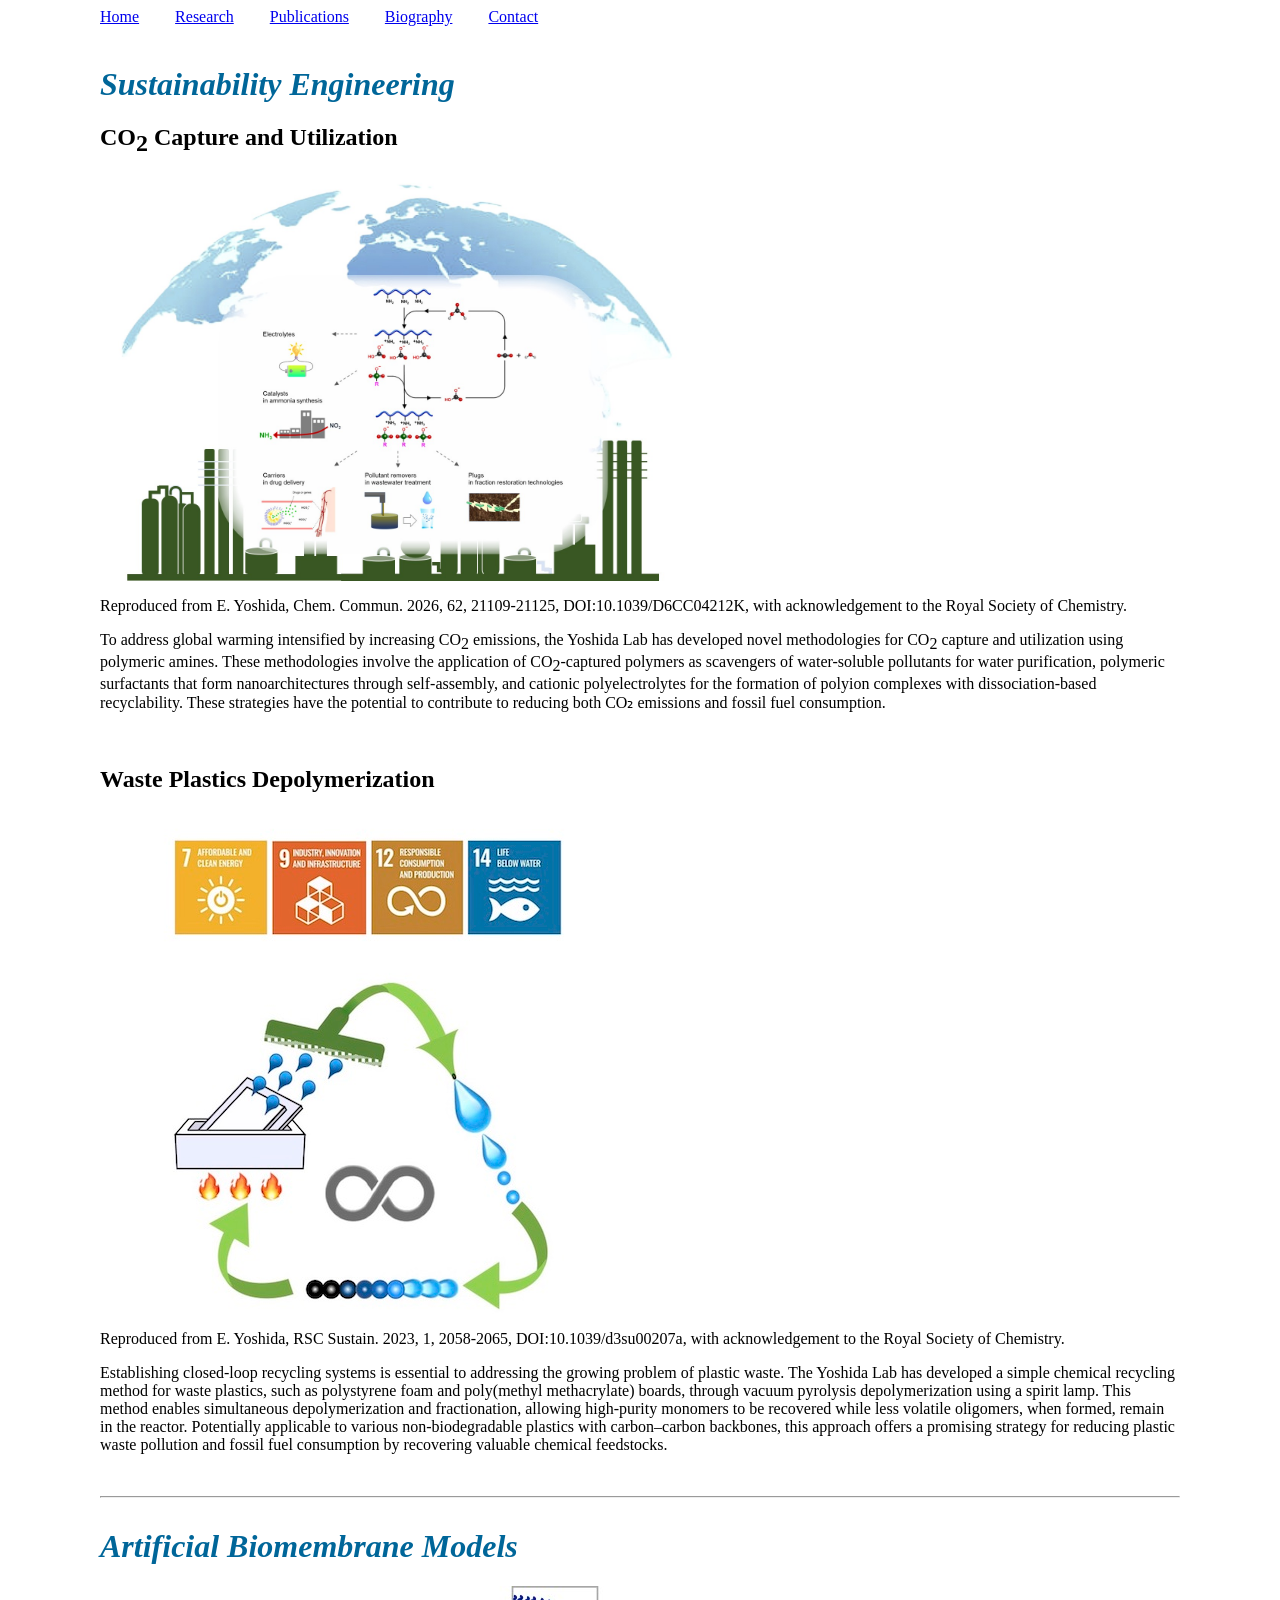
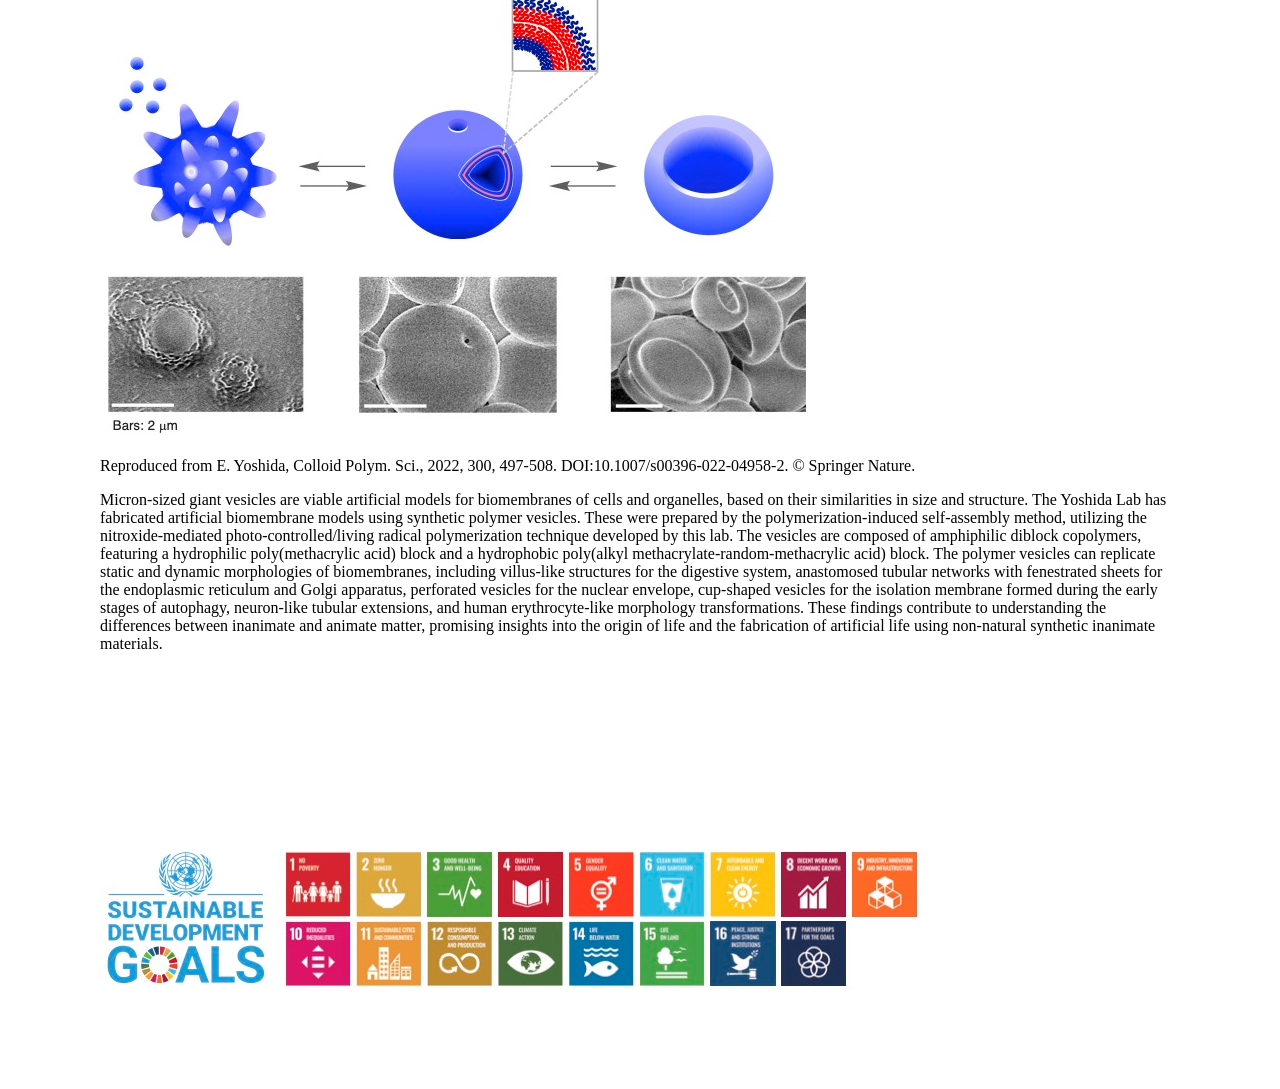
<file: Research.html>
<HTML>
<HEAD>
<TITLE>Research</TITLE>
<LINK rel="stylesheet" type="text/css" href="style.css">
<STYLE type="text/css">
<!--
.sub{vertical-align:sub}
.italic{font-style:italic}
.right{float:right}
H1 {color:#006699}
-->
</STYLE>
</HEAD>
<BODY>
<P style="word-spacing:2em"> <A href="Home.html">Home</A> <A href="Research.html">Research</A> <A href="Publications.html">Publications</A> <A href="Biography.html">Biography</A> <A href="Contact.html">Contact</A>
</P>
<P style="margin-top:40px">
<H1 class="italic">Sustainability Engineering</H1>

<H2>CO<SPAN class="sub">2</SPAN> Capture and Utilization</H2>
<img src="IMAGE/FA1.jpg" style="width:600px; height:auto;">
<P>
Reproduced from E. Yoshida, Chem. Commun. 2026, 62, 21109-21125, DOI:10.1039/D6CC04212K, with acknowledgement to the Royal Society of Chemistry.
</P>
<P>
To address global warming intensified by increasing CO<SPAN class="sub">2</SPAN> emissions, the Yoshida Lab has developed novel methodologies for CO<SPAN class="sub">2</SPAN> capture and utilization using polymeric amines. These methodologies involve the application of CO<SPAN class="sub">2</SPAN>-captured polymers as scavengers of water-soluble pollutants for water purification, polymeric surfactants that form nanoarchitectures through self-assembly, and cationic polyelectrolytes for the formation of polyion complexes with dissociation-based recyclability. These strategies have the potential to contribute to reducing both CO₂ emissions and fossil fuel consumption.
</P>
<BR>
<H2>Waste Plastics Depolymerization</H2>
<IMG src="IMAGE/Fig3-ok.jpg" class="left">
<P>
Reproduced from E. Yoshida, RSC Sustain. 2023, 1, 2058-2065, DOI:10.1039/d3su00207a, with acknowledgement to the Royal Society of Chemistry.
</P>
<P>
Establishing closed-loop recycling systems is essential to addressing the growing problem of plastic waste. The Yoshida Lab has developed a simple chemical recycling method for waste plastics, such as polystyrene foam and poly(methyl methacrylate) boards, through vacuum pyrolysis depolymerization using a spirit lamp. This method enables simultaneous depolymerization and fractionation, allowing high-purity monomers to be recovered while less volatile oligomers, when formed, remain in the reactor. Potentially applicable to various non-biodegradable plastics with carbon–carbon backbones, this approach offers a promising strategy for reducing plastic waste pollution and fossil fuel consumption by recovering valuable chemical feedstocks.
</P>
<BR>

<HR>
<P style="margin-top:30px">
<H1 class="italic">Artificial Biomembrane Models</H1>
<IMG src="IMAGE/Fig4.jpg" class="left">
<P>
Reproduced from E. Yoshida, Colloid Polym. Sci., 2022, 300, 497-508. DOI:10.1007/s00396-022-04958-2. &copy; Springer Nature.
</P>
<P>
Micron-sized giant vesicles are viable artificial models for biomembranes of cells and organelles, based on their similarities in size and structure.  The Yoshida Lab has fabricated artificial biomembrane models using synthetic polymer vesicles.  These were prepared by the polymerization-induced self-assembly method, utilizing the nitroxide-mediated photo-controlled/living radical polymerization technique developed by this lab.  The vesicles are composed of amphiphilic diblock copolymers, featuring a hydrophilic poly(methacrylic acid) block and a hydrophobic poly(alkyl methacrylate-random-methacrylic acid) block.  The polymer vesicles can replicate static and dynamic morphologies of biomembranes, including villus-like structures for the digestive system, anastomosed tubular networks with fenestrated sheets for the endoplasmic reticulum and Golgi apparatus, perforated vesicles for the nuclear envelope, cup-shaped vesicles for the isolation membrane formed during the early stages of autophagy, neuron-like tubular extensions, and human erythrocyte-like morphology transformations.  These findings contribute to understanding the differences between inanimate and animate matter, promising insights into the origin of life and the fabrication of artificial life using non-natural synthetic inanimate materials.
</P>

<BR>
<BR>
<BR>
<BR>
<BR>
<BR>
<BR>
<BR>
<BR>
<BR>
<IMG src="IMAGE/HP-Logo-ok.jpg" class="left">
</BODY>
</HTML>
</file>
<file: style.css>
BODY{
         margin-left:100px;
         margin-right:100px;
         margin-Bottom:100px;
}
</file>
